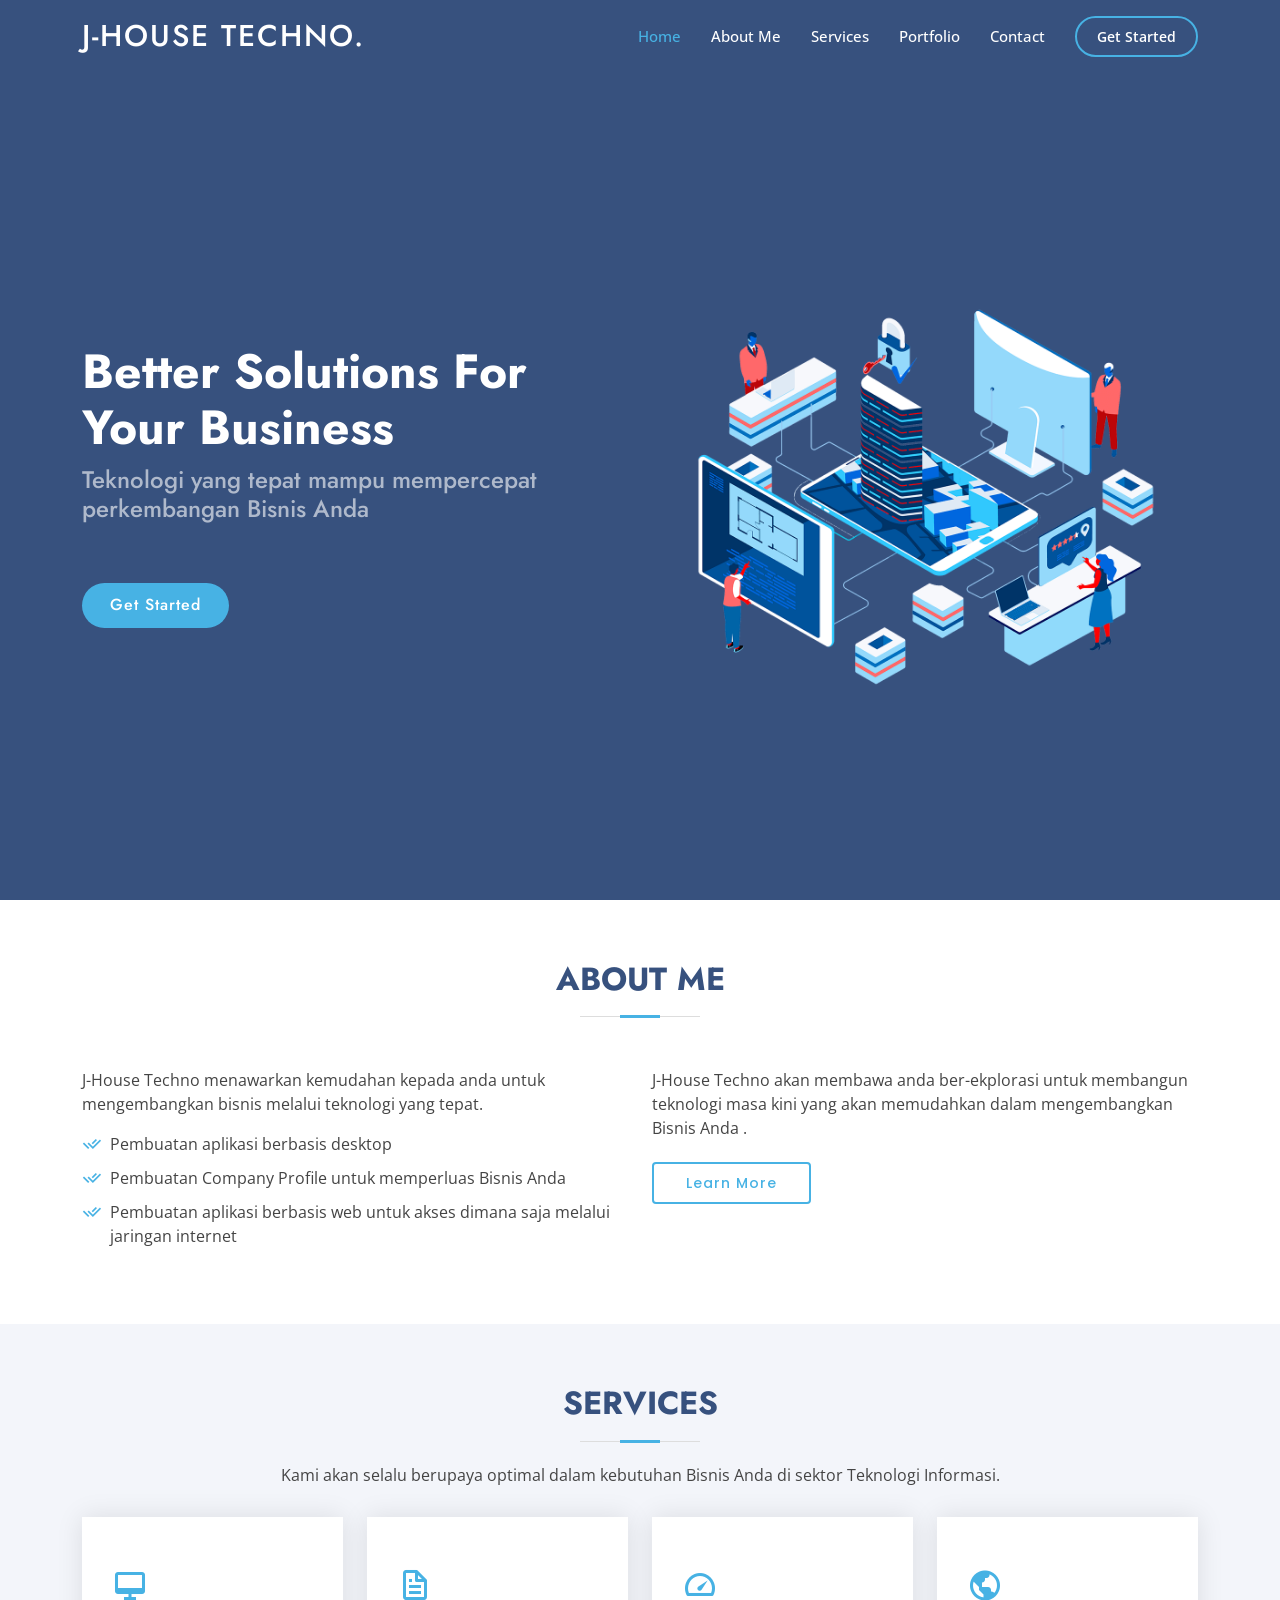
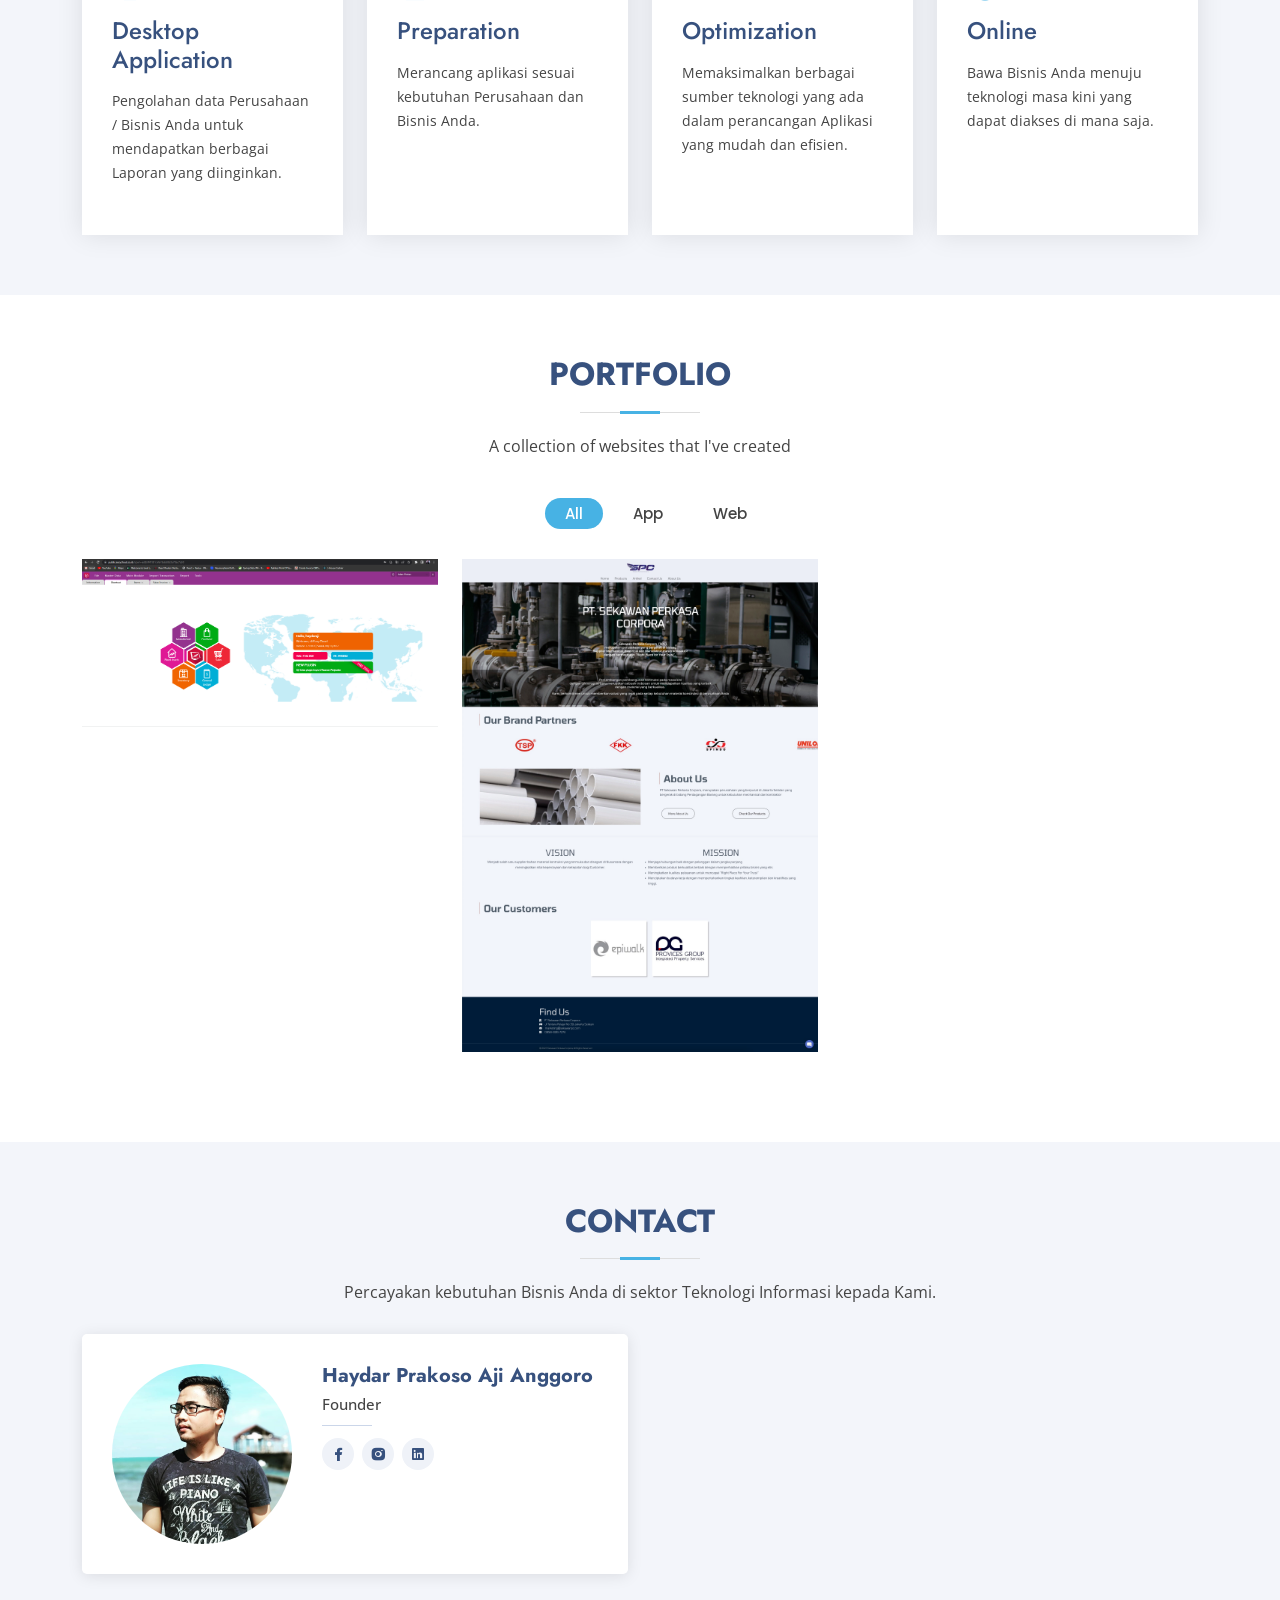
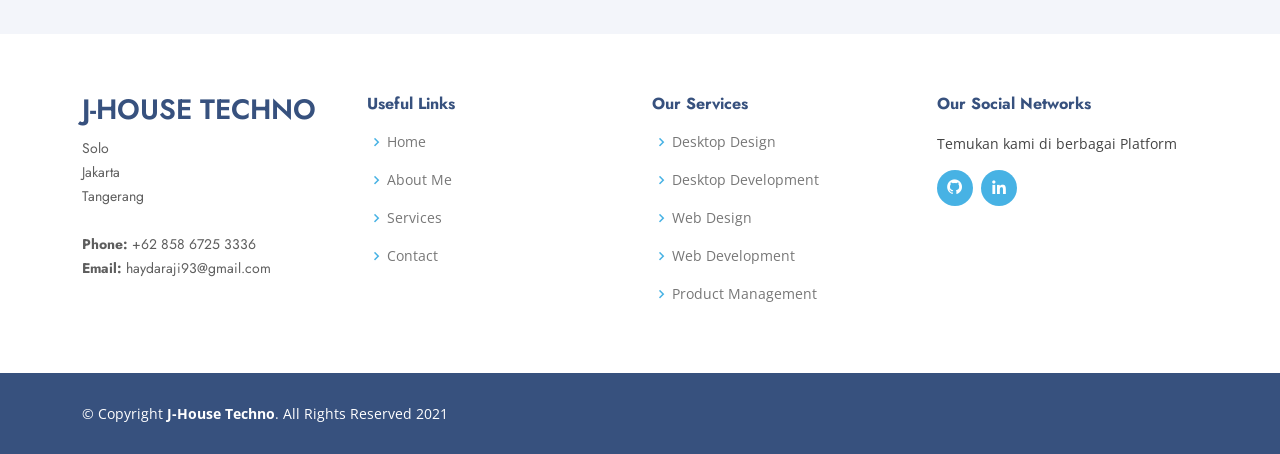
<file: index.html>
<!DOCTYPE html>
<html lang="en">

<head>
  <meta charset="utf-8">
  <meta content="width=device-width, initial-scale=1.0" name="viewport">

  <title>J-House Inc.</title>
  <meta content="" name="description">
  <meta content="" name="keywords">

  <!-- Favicons -->
  <link href="assets/img/favicon.png" rel="icon">
  <link href="assets/img/apple-touch-icon.png" rel="apple-touch-icon">

  <!-- Google Fonts -->
  <link href="https://fonts.googleapis.com/css?family=Open+Sans:300,300i,400,400i,600,600i,700,700i|Jost:300,300i,400,400i,500,500i,600,600i,700,700i|Poppins:300,300i,400,400i,500,500i,600,600i,700,700i" rel="stylesheet">

  <!-- Vendor CSS Files -->
  <link href="assets/vendor/aos/aos.css" rel="stylesheet">
  <link href="assets/vendor/bootstrap/css/bootstrap.min.css" rel="stylesheet">
  <link href="assets/vendor/bootstrap-icons/bootstrap-icons.css" rel="stylesheet">
  <link href="assets/vendor/boxicons/css/boxicons.min.css" rel="stylesheet">
  <!-- <link href="assets/vendor/glightbox/css/glightbox.min.css" rel="stylesheet"> -->
  <link href="assets/vendor/remixicon/remixicon.css" rel="stylesheet">
  <!-- <link href="assets/vendor/swiper/swiper-bundle.min.css" rel="stylesheet"> -->

  <!-- Template Main CSS File -->
  <link href="assets/css/style.css" rel="stylesheet">

  <!-- =======================================================
  * Template Name: Arsha - v4.3.0
  * Template URL: https://bootstrapmade.com/arsha-free-bootstrap-html-template-corporate/
  * Author: BootstrapMade.com
  * License: https://bootstrapmade.com/license/
  ======================================================== -->
</head>

<body>

  <!-- ======= Header ======= -->
  <header id="header" class="fixed-top ">
    <div class="container d-flex align-items-center">

      <h1 class="logo me-auto"><a href="index.html">J-House Techno.</a></h1>
      <!-- Uncomment below if you prefer to use an image logo -->
      <!-- <a href="index.html" class="logo me-auto"><img src="assets/img/logo.png" alt="" class="img-fluid"></a>-->

      <nav id="navbar" class="navbar">
        <ul>
          <li><a class="nav-link scrollto active" href="#hero">Home</a></li>
          <li><a class="nav-link scrollto" href="#about">About Me</a></li>
          <li><a class="nav-link scrollto" href="#services">Services</a></li>
          <li><a class="nav-link scrollto" href="#portfolio">Portfolio</a></li>
          <!-- <li><a class="nav-link scrollto" href="#team">Team</a></li>
          <li class="dropdown"><a href="#"><span>Drop Down</span> <i class="bi bi-chevron-down"></i></a>
            <ul>
              <li><a href="#">Drop Down 1</a></li>
              <li class="dropdown"><a href="#"><span>Deep Drop Down</span> <i class="bi bi-chevron-right"></i></a>
                <ul>
                  <li><a href="#">Deep Drop Down 1</a></li>
                  <li><a href="#">Deep Drop Down 2</a></li>
                  <li><a href="#">Deep Drop Down 3</a></li>
                  <li><a href="#">Deep Drop Down 4</a></li>
                  <li><a href="#">Deep Drop Down 5</a></li>
                </ul>
              </li>
              <li><a href="#">Drop Down 2</a></li>
              <li><a href="#">Drop Down 3</a></li>
              <li><a href="#">Drop Down 4</a></li>
            </ul>
          </li> -->
          <li><a class="nav-link scrollto" href="#team">Contact</a></li>
          <li><a class="getstarted scrollto" href="#about">Get Started</a></li>
        </ul>
        <i class="bi bi-list mobile-nav-toggle"></i>
      </nav><!-- .navbar -->

    </div>
  </header><!-- End Header -->

  <!-- ======= Hero Section ======= -->
  <section id="hero" class="d-flex align-items-center">

    <div class="container">
      <div class="row">
        <div class="col-lg-6 d-flex flex-column justify-content-center pt-4 pt-lg-0 order-2 order-lg-1">
        <!-- <div class="col-lg-6 d-flex flex-column justify-content-center pt-4 pt-lg-0 order-2 order-lg-1" data-aos="fade-up" data-aos-delay="200"> -->
          <h1>Better Solutions For Your Business</h1>
          <h2>Teknologi yang tepat mampu mempercepat perkembangan Bisnis Anda</h2>
          <div class="d-flex justify-content-center justify-content-lg-start">
            <a href="#about" class="btn-get-started scrollto">Get Started</a>
            <!-- <a href="https://www.youtube.com/watch?v=jDDaplaOz7Q" class="glightbox btn-watch-video"><i class="bi bi-play-circle"></i><span>Watch Video</span></a> -->
          </div>
        </div>
        <div class="col-lg-6 order-1 order-lg-2 hero-img">
        <!-- <div class="col-lg-6 order-1 order-lg-2 hero-img" data-aos="zoom-in" data-aos-delay="200"> -->
          <img src="assets/img/hero-img.png" class="img-fluid animated" alt="">
        </div>
      </div>
    </div>

  </section><!-- End Hero -->

  <main id="main">

    <!-- ======= About Us Section ======= -->
    <section id="about" class="about">
      <div class="container" data-aos="fade-up">

        <div class="section-title">
          <h2>About Me</h2>
        </div>

        <div class="row content">
          <div class="col-lg-6">
            <p>
              J-House Techno menawarkan kemudahan kepada anda untuk mengembangkan bisnis melalui teknologi yang tepat.
            </p>
            <ul>
              <li><i class="ri-check-double-line"></i> Pembuatan aplikasi berbasis desktop</li>
              <li><i class="ri-check-double-line"></i> Pembuatan Company Profile untuk memperluas Bisnis Anda</li>
              <li><i class="ri-check-double-line"></i> Pembuatan aplikasi berbasis web untuk akses dimana saja melalui jaringan internet</li>
            </ul>
          </div>
          <div class="col-lg-6 pt-4 pt-lg-0">
            <p>
              J-House Techno akan membawa anda ber-ekplorasi untuk membangun teknologi masa kini yang akan memudahkan dalam mengembangkan Bisnis Anda .
            </p>
            <a href="#" class="btn-learn-more">Learn More</a>
          </div>
        </div>

      </div>
    </section><!-- End About Us Section -->

    <!-- ======= Services Section ======= -->
    <section id="services" class="services section-bg">
      <div class="container" data-aos="fade-up">

        <div class="section-title">
          <h2>Services</h2>
          <p>Kami akan selalu berupaya optimal dalam kebutuhan Bisnis Anda di sektor Teknologi Informasi.</p>
        </div>

        <div class="row">
          <div class="col-xl-3 col-md-6 d-flex align-items-stretch" data-aos="zoom-in" data-aos-delay="100">
            <div class="icon-box">
              <div class="icon"><i class="bx bx-desktop"></i></div>
              <h4><a href="">Desktop Application</a></h4>
              <p>Pengolahan data Perusahaan / Bisnis Anda untuk mendapatkan berbagai Laporan yang diinginkan.</p>
            </div>
          </div>

          <div class="col-xl-3 col-md-6 d-flex align-items-stretch mt-4 mt-md-0" data-aos="zoom-in" data-aos-delay="200">
            <div class="icon-box">
              <div class="icon"><i class="bx bx-file"></i></div>
              <h4><a href="">Preparation</a></h4>
              <p>Merancang aplikasi sesuai kebutuhan Perusahaan dan Bisnis Anda.</p>
            </div>
          </div>

          <div class="col-xl-3 col-md-6 d-flex align-items-stretch mt-4 mt-xl-0" data-aos="zoom-in" data-aos-delay="300">
            <div class="icon-box">
              <div class="icon"><i class="bx bx-tachometer"></i></div>
              <h4><a href="">Optimization</a></h4>
              <p>Memaksimalkan berbagai sumber teknologi yang ada dalam perancangan Aplikasi yang mudah dan efisien.</p>
            </div>
          </div>

          <div class="col-xl-3 col-md-6 d-flex align-items-stretch mt-4 mt-xl-0" data-aos="zoom-in" data-aos-delay="400">
            <div class="icon-box">
              <div class="icon"><i class="bx bx-world"></i></div>
              <h4><a href="">Online</a></h4>
              <p>Bawa Bisnis Anda menuju teknologi masa kini yang dapat diakses di mana saja.</p>
            </div>
          </div>

        </div>

      </div>
    </section><!-- End Services Section -->

    <!-- ======= Cta Section ======= -->
    <!-- <section id="cta" class="cta">
      <div class="container" data-aos="zoom-in">
        <div class="section-title-white">
          <h2>Hobbies</h2>
        </div>
        <div style="height: 800px;"> -->
          <!-- <spline-viewer url="https://prod.spline.design/YHokmunrUfhy6vy7/scene.splinecode"></spline-viewer> -->
          <!-- <iframe title="Hobbies" src='https://my.spline.design/componentkeyboardcopy-a4aafb90abbae23fd0ebb0e7d3084425/' frameborder='0' width='100%' height='100%'></iframe> -->
            <!-- <iframe title="Hobbies" src='https://my.spline.design/componentkeyboardcopy-a4aafb90abbae23fd0ebb0e7d3084425/'  -->
            <!-- frameborder='100px' width='100%' height='100%'></iframe></canvas> -->
        <!-- </div>

      </div> -->
    <!-- </section> -->
    <!-- End Cta Section -->

    <!-- ======= Portfolio Section ======= -->
    <section id="portfolio" class="portfolio">
      <div class="container" data-aos="fade-up">

        <div class="section-title">
          <h2>Portfolio</h2>
          <p>A collection of websites that I've created</p>
        </div>

        <ul id="portfolio-flters" class="d-flex justify-content-center" data-aos="fade-up" data-aos-delay="100">
          <li data-filter="*" class="filter-active">All</li>
          <li data-filter=".filter-app">App</li>
          <!-- <li data-filter=".filter-card">Card</li> -->
          <li data-filter=".filter-web">Web</li>
        </ul>

        <div class="row portfolio-container" data-aos="fade-up" data-aos-delay="200">

          <!-- <div class="col-lg-4 col-md-6 portfolio-item filter-app">
            <div class="portfolio-img"><img src="assets/img/portfolio/portfolio-1.jpg" class="img-fluid" alt=""></div>
            <div class="portfolio-info">
              <h4>App 1</h4>
              <p>App</p>
              <a href="assets/img/portfolio/portfolio-1.jpg" data-gallery="portfolioGallery" class="portfolio-lightbox preview-link" title="App 1"><i class="bx bx-plus"></i></a>
              <a href="portfolio-details.html" class="details-link" title="More Details"><i class="bx bx-link"></i></a>
            </div>
          </div>

          <div class="col-lg-4 col-md-6 portfolio-item filter-web">
            <div class="portfolio-img"><img src="assets/img/portfolio/portfolio-2.jpg" class="img-fluid" alt=""></div>
            <div class="portfolio-info">
              <h4>Web 3</h4>
              <p>Web</p>
              <a href="assets/img/portfolio/portfolio-2.jpg" data-gallery="portfolioGallery" class="portfolio-lightbox preview-link" title="Web 3"><i class="bx bx-plus"></i></a>
              <a href="portfolio-details.html" class="details-link" title="More Details"><i class="bx bx-link"></i></a>
            </div>
          </div>

          <div class="col-lg-4 col-md-6 portfolio-item filter-app">
            <div class="portfolio-img"><img src="assets/img/portfolio/portfolio-3.jpg" class="img-fluid" alt=""></div>
            <div class="portfolio-info">
              <h4>App 2</h4>
              <p>App</p>
              <a href="assets/img/portfolio/portfolio-3.jpg" data-gallery="portfolioGallery" class="portfolio-lightbox preview-link" title="App 2"><i class="bx bx-plus"></i></a>
              <a href="portfolio-details.html" class="details-link" title="More Details"><i class="bx bx-link"></i></a>
            </div>
          </div>

          <div class="col-lg-4 col-md-6 portfolio-item filter-card">
            <div class="portfolio-img"><img src="assets/img/portfolio/portfolio-4.jpg" class="img-fluid" alt=""></div>
            <div class="portfolio-info">
              <h4>Card 2</h4>
              <p>Card</p>
              <a href="assets/img/portfolio/portfolio-4.jpg" data-gallery="portfolioGallery" class="portfolio-lightbox preview-link" title="Card 2"><i class="bx bx-plus"></i></a>
              <a href="portfolio-details.html" class="details-link" title="More Details"><i class="bx bx-link"></i></a>
            </div>
          </div> -->

          <div class="col-lg-4 col-md-6 portfolio-item filter-app">
            <div class="portfolio-img"><img src="assets/img/portfolio/portfolio-easycloud.png" class="img-fluid" alt=""></div>
            <div class="portfolio-info">
              <h4>Easy Cloud Accounting Apps</h4>
              <p>Easy Cloud</p>
              <a href="assets/img/portfolio/portfolio-easycloud.png" data-gallery="portfolioGallery" class="portfolio-lightbox preview-link" title="Easy Cloud"><i class="bx bx-plus"></i></a>
              <a target="_blank" and rel="noopener noreferrer" href="https://public.easycloud.co.id/" class="details-link" title="More Details"><i class="bx bx-link"></i></a>
            </div>
          </div>

          <div class="col-lg-4 col-md-6 portfolio-item filter-web">
            <div class="portfolio-img"><img src="assets/img/portfolio/portfolio-spc.jpg" class="img-fluid" alt=""></div>
            <div class="portfolio-info">
              <h4>Sekawan Perkasa Corpora</h4>
              <p>sekawanpc.com</p>
              <a href="assets/img/portfolio/portfolio-spc.jpg" data-gallery="portfolioGallery" class="portfolio-lightbox preview-link" title="Sekawan Perkasa Corpora"><i class="bx bx-plus"></i></a>
              <a target="_blank" and rel="noopener noreferrer" href="https://sekawanpc.com/" class="details-link" title="More Details"><i class="bx bx-link"></i></a>
            </div>
          </div>

          <!-- <div class="col-lg-4 col-md-6 portfolio-item filter-card">
            <div class="portfolio-img"><img src="assets/img/portfolio/portfolio-7.jpg" class="img-fluid" alt=""></div>
            <div class="portfolio-info">
              <h4>Card 1</h4>
              <p>Card</p>
              <a href="assets/img/portfolio/portfolio-7.jpg" data-gallery="portfolioGallery" class="portfolio-lightbox preview-link" title="Card 1"><i class="bx bx-plus"></i></a>
              <a href="portfolio-details.html" class="details-link" title="More Details"><i class="bx bx-link"></i></a>
            </div>
          </div>

          <div class="col-lg-4 col-md-6 portfolio-item filter-card">
            <div class="portfolio-img"><img src="assets/img/portfolio/portfolio-8.jpg" class="img-fluid" alt=""></div>
            <div class="portfolio-info">
              <h4>Card 3</h4>
              <p>Card</p>
              <a href="assets/img/portfolio/portfolio-8.jpg" data-gallery="portfolioGallery" class="portfolio-lightbox preview-link" title="Card 3"><i class="bx bx-plus"></i></a>
              <a href="portfolio-details.html" class="details-link" title="More Details"><i class="bx bx-link"></i></a>
            </div>
          </div>

          <div class="col-lg-4 col-md-6 portfolio-item filter-web">
            <div class="portfolio-img"><img src="assets/img/portfolio/portfolio-9.jpg" class="img-fluid" alt=""></div>
            <div class="portfolio-info">
              <h4>Web 3</h4>
              <p>Web</p>
              <a href="assets/img/portfolio/portfolio-9.jpg" data-gallery="portfolioGallery" class="portfolio-lightbox preview-link" title="Web 3"><i class="bx bx-plus"></i></a>
              <a href="portfolio-details.html" class="details-link" title="More Details"><i class="bx bx-link"></i></a>
            </div>
          </div> -->

        </div>

      </div>
    </section><!-- End Portfolio Section -->

    <!-- ======= Team Section ======= -->
    <section id="team" class="team section-bg">
      <div class="container" data-aos="fade-up">

        <div class="section-title">
          <h2>Contact</h2>
          <p>Percayakan kebutuhan Bisnis Anda di sektor Teknologi Informasi kepada Kami.</p>
        </div>

        <div class="row">

          <div class="col-lg-6">
            <div class="member d-flex align-items-start" data-aos="zoom-in" data-aos-delay="100">
              <div class="pic"><img src="assets/img/team/team-1.jpg" class="img-fluid" alt=""></div>
              <div class="member-info">
                <h4>Haydar Prakoso Aji Anggoro</h4>
                <span>Founder</span>
                <!-- <p>Programmer</p> -->
                <div class="social">
                  <!-- <a href="https://twitter.com/haydaraji"><i class="ri-twitter-fill"></i></a> -->
                  <a href="https://facebook.com/haydaraji"><i class="ri-facebook-fill"></i></a>
                  <a href="https://www.instagram.com/haydaraji"><i class="ri-instagram-fill"></i></a>
                  <a href="https://www.linkedin.com/in/haydar-aji-616752192/"> <i class="ri-linkedin-box-fill"></i> </a>
                </div>
              </div>
            </div>
          </div>

        </div>

      </div>
    </section><!-- End Team Section -->

    <!-- ======= Pricing Section ======= -->
    

  </main><!-- End #main -->

  <!-- ======= Footer ======= -->
  <footer id="footer">

    <div class="footer-top">
      <div class="container">
        <div class="row">

          <div class="col-lg-3 col-md-6 footer-contact">
            <h3>J-House Techno</h3>
            <p>
              Solo <br>
              Jakarta<br>
              Tangerang <br><br>
              <strong>Phone:</strong> +62 858 6725 3336<br>
              <strong>Email:</strong> haydaraji93@gmail.com<br>
            </p>
          </div>

          <div class="col-lg-3 col-md-6 footer-links">
            <h4>Useful Links</h4>
            <ul>
              <li><i class="bx bx-chevron-right"></i> <a href="#hero">Home</a></li>
              <li><i class="bx bx-chevron-right"></i> <a href="#about">About Me</a></li>
              <li><i class="bx bx-chevron-right"></i> <a href="#services">Services</a></li>
              <li><i class="bx bx-chevron-right"></i> <a href="#team">Contact</a></li>
            </ul>
          </div>

          <div class="col-lg-3 col-md-6 footer-links">
            <h4>Our Services</h4>
            <ul>
              <li><i class="bx bx-chevron-right"></i> <a href="#">Desktop Design</a></li>
              <li><i class="bx bx-chevron-right"></i> <a href="#">Desktop Development</a></li>
              <li><i class="bx bx-chevron-right"></i> <a href="#">Web Design</a></li>
              <li><i class="bx bx-chevron-right"></i> <a href="#">Web Development</a></li>
              <li><i class="bx bx-chevron-right"></i> <a href="#">Product Management</a></li>
            </ul>
          </div>

          <div class="col-lg-3 col-md-6 footer-links">
            <h4>Our Social Networks</h4>
            <p>Temukan kami di berbagai Platform</p>
            <div class="social-links mt-3">
              <!-- <a href="#" class="twitter"><i class="bx bxl-twitter"></i></a> -->
              <!-- <a href="#" class="facebook"><i class="bx bxl-facebook"></i></a> -->
              <!-- <a href="#" class="instagram"><i class="bx bxl-instagram"></i></a> -->
              <a href="https://github.com/JHouseTechno" class="github"><i class="bx bxl-github"></i></a>
              <a href="https://www.linkedin.com/in/haydar-aji-616752192/" class="linkedin"><i class="bx bxl-linkedin"></i></a>
            </div>
          </div>

        </div>
      </div>
    </div>

    <div class="container footer-bottom clearfix">
      <div class="copyright">
        &copy; Copyright <strong><span>J-House Techno</span></strong>. All Rights Reserved 2021
      </div>
      <div class="credits">
        <!-- All the links in the footer should remain intact. -->
        <!-- You can delete the links only if you purchased the pro version. -->
        <!-- Licensing information: https://bootstrapmade.com/license/ -->
        <!-- Purchase the pro version with working PHP/AJAX contact form: https://bootstrapmade.com/arsha-free-bootstrap-html-template-corporate/ -->
        <!-- Designed by <a href="https://bootstrapmade.com/">BootstrapMade</a> -->
      </div>
    </div>
  </footer><!-- End Footer -->

  <div id="preloader"></div>
  <a href="#" class="back-to-top d-flex align-items-center justify-content-center"><i class="bi bi-arrow-up-short"></i></a>

  <!-- Vendor JS Files -->
  <script src="assets/vendor/aos/aos.js"></script>
  <script src="assets/vendor/bootstrap/js/bootstrap.bundle.min.js"></script>
  <script src="assets/vendor/glightbox/js/glightbox.min.js"></script>
  <script src="assets/vendor/isotope-layout/isotope.pkgd.min.js"></script>
  <script src="assets/vendor/php-email-form/validate.js"></script>
  <script src="assets/vendor/swiper/swiper-bundle.min.js"></script>
  <script src="assets/vendor/waypoints/noframework.waypoints.js"></script>
  <!-- <script type="module" src="https://unpkg.com/@splinetool/viewer@0.9.284/build/spline-viewer.js"></script> -->

  <!-- Template Main JS File -->
  <script src="assets/js/main.js"></script>

</body>

</html>
</file>
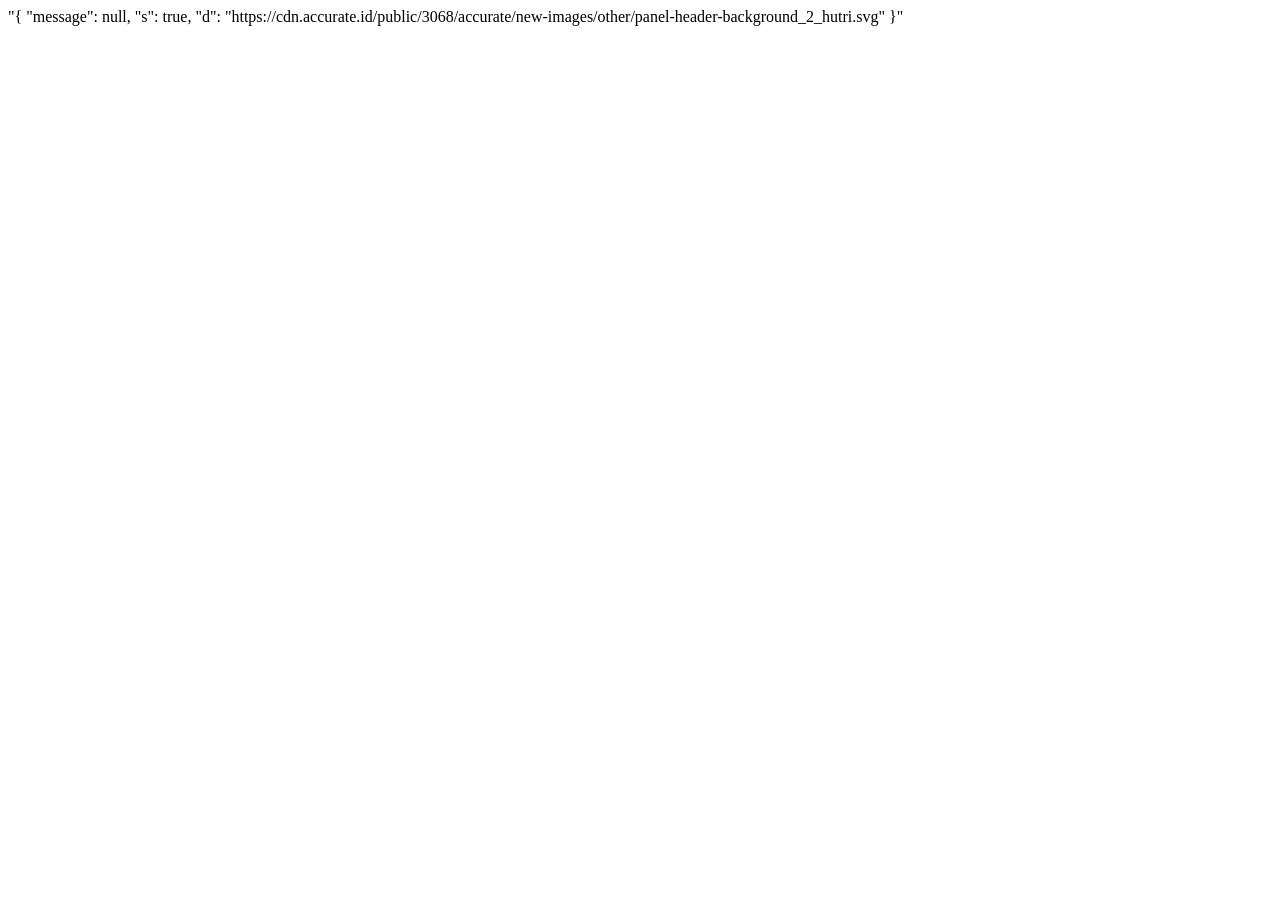
<file: header-image.html>
<!DOCTYPE html>
<html>
    <head></head>
<body>
    "{
    "message": null,
    "s": true,
    "d": "https://cdn.accurate.id/public/3068/accurate/new-images/other/panel-header-background_2_hutri.svg"
}"

</body>
</html>
</file>
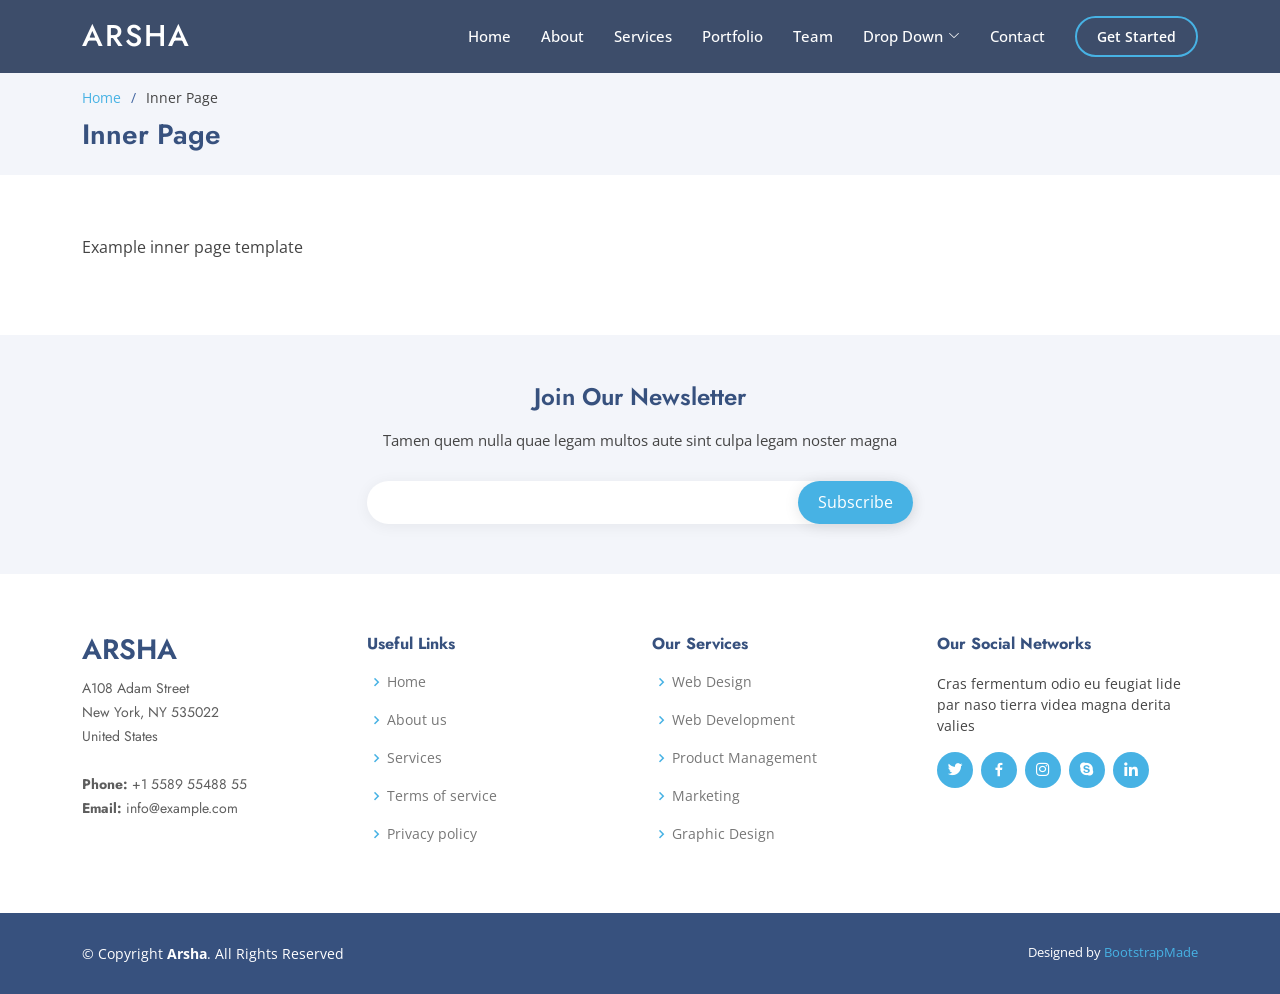
<file: inner-page.html>
<!DOCTYPE html>
<html lang="en">

<head>
  <meta charset="utf-8">
  <meta content="width=device-width, initial-scale=1.0" name="viewport">

  <title>Inner Page - Arsha Bootstrap Template</title>
  <meta content="" name="description">
  <meta content="" name="keywords">

  <!-- Favicons -->
  <link href="assets/img/favicon.png" rel="icon">
  <link href="assets/img/apple-touch-icon.png" rel="apple-touch-icon">

  <!-- Google Fonts -->
  <link href="https://fonts.googleapis.com/css?family=Open+Sans:300,300i,400,400i,600,600i,700,700i|Jost:300,300i,400,400i,500,500i,600,600i,700,700i|Poppins:300,300i,400,400i,500,500i,600,600i,700,700i" rel="stylesheet">

  <!-- Vendor CSS Files -->
  <link href="assets/vendor/aos/aos.css" rel="stylesheet">
  <link href="assets/vendor/bootstrap/css/bootstrap.min.css" rel="stylesheet">
  <link href="assets/vendor/bootstrap-icons/bootstrap-icons.css" rel="stylesheet">
  <link href="assets/vendor/boxicons/css/boxicons.min.css" rel="stylesheet">
  <link href="assets/vendor/glightbox/css/glightbox.min.css" rel="stylesheet">
  <link href="assets/vendor/remixicon/remixicon.css" rel="stylesheet">
  <link href="assets/vendor/swiper/swiper-bundle.min.css" rel="stylesheet">

  <!-- Template Main CSS File -->
  <link href="assets/css/style.css" rel="stylesheet">

  <!-- =======================================================
  * Template Name: Arsha - v4.3.0
  * Template URL: https://bootstrapmade.com/arsha-free-bootstrap-html-template-corporate/
  * Author: BootstrapMade.com
  * License: https://bootstrapmade.com/license/
  ======================================================== -->
</head>

<body>

  <!-- ======= Header ======= -->
  <header id="header" class="fixed-top header-inner-pages">
    <div class="container d-flex align-items-center">

      <h1 class="logo me-auto"><a href="index.html">Arsha</a></h1>
      <!-- Uncomment below if you prefer to use an image logo -->
      <!-- <a href="index.html" class="logo me-auto"><img src="assets/img/logo.png" alt="" class="img-fluid"></a>-->

      <nav id="navbar" class="navbar">
        <ul>
          <li><a class="nav-link scrollto " href="#hero">Home</a></li>
          <li><a class="nav-link scrollto" href="#about">About</a></li>
          <li><a class="nav-link scrollto" href="#services">Services</a></li>
          <li><a class="nav-link   scrollto" href="#portfolio">Portfolio</a></li>
          <li><a class="nav-link scrollto" href="#team">Team</a></li>
          <li class="dropdown"><a href="#"><span>Drop Down</span> <i class="bi bi-chevron-down"></i></a>
            <ul>
              <li><a href="#">Drop Down 1</a></li>
              <li class="dropdown"><a href="#"><span>Deep Drop Down</span> <i class="bi bi-chevron-right"></i></a>
                <ul>
                  <li><a href="#">Deep Drop Down 1</a></li>
                  <li><a href="#">Deep Drop Down 2</a></li>
                  <li><a href="#">Deep Drop Down 3</a></li>
                  <li><a href="#">Deep Drop Down 4</a></li>
                  <li><a href="#">Deep Drop Down 5</a></li>
                </ul>
              </li>
              <li><a href="#">Drop Down 2</a></li>
              <li><a href="#">Drop Down 3</a></li>
              <li><a href="#">Drop Down 4</a></li>
            </ul>
          </li>
          <li><a class="nav-link scrollto" href="#contact">Contact</a></li>
          <li><a class="getstarted scrollto" href="#about">Get Started</a></li>
        </ul>
        <i class="bi bi-list mobile-nav-toggle"></i>
      </nav><!-- .navbar -->

    </div>
  </header><!-- End Header -->

  <main id="main">

    <!-- ======= Breadcrumbs ======= -->
    <section id="breadcrumbs" class="breadcrumbs">
      <div class="container">

        <ol>
          <li><a href="index.html">Home</a></li>
          <li>Inner Page</li>
        </ol>
        <h2>Inner Page</h2>

      </div>
    </section><!-- End Breadcrumbs -->

    <section class="inner-page">
      <div class="container">
        <p>
          Example inner page template
        </p>
      </div>
    </section>

  </main><!-- End #main -->

  <!-- ======= Footer ======= -->
  <footer id="footer">

    <div class="footer-newsletter">
      <div class="container">
        <div class="row justify-content-center">
          <div class="col-lg-6">
            <h4>Join Our Newsletter</h4>
            <p>Tamen quem nulla quae legam multos aute sint culpa legam noster magna</p>
            <form action="" method="post">
              <input type="email" name="email"><input type="submit" value="Subscribe">
            </form>
          </div>
        </div>
      </div>
    </div>

    <div class="footer-top">
      <div class="container">
        <div class="row">

          <div class="col-lg-3 col-md-6 footer-contact">
            <h3>Arsha</h3>
            <p>
              A108 Adam Street <br>
              New York, NY 535022<br>
              United States <br><br>
              <strong>Phone:</strong> +1 5589 55488 55<br>
              <strong>Email:</strong> info@example.com<br>
            </p>
          </div>

          <div class="col-lg-3 col-md-6 footer-links">
            <h4>Useful Links</h4>
            <ul>
              <li><i class="bx bx-chevron-right"></i> <a href="#">Home</a></li>
              <li><i class="bx bx-chevron-right"></i> <a href="#">About us</a></li>
              <li><i class="bx bx-chevron-right"></i> <a href="#">Services</a></li>
              <li><i class="bx bx-chevron-right"></i> <a href="#">Terms of service</a></li>
              <li><i class="bx bx-chevron-right"></i> <a href="#">Privacy policy</a></li>
            </ul>
          </div>

          <div class="col-lg-3 col-md-6 footer-links">
            <h4>Our Services</h4>
            <ul>
              <li><i class="bx bx-chevron-right"></i> <a href="#">Web Design</a></li>
              <li><i class="bx bx-chevron-right"></i> <a href="#">Web Development</a></li>
              <li><i class="bx bx-chevron-right"></i> <a href="#">Product Management</a></li>
              <li><i class="bx bx-chevron-right"></i> <a href="#">Marketing</a></li>
              <li><i class="bx bx-chevron-right"></i> <a href="#">Graphic Design</a></li>
            </ul>
          </div>

          <div class="col-lg-3 col-md-6 footer-links">
            <h4>Our Social Networks</h4>
            <p>Cras fermentum odio eu feugiat lide par naso tierra videa magna derita valies</p>
            <div class="social-links mt-3">
              <a href="#" class="twitter"><i class="bx bxl-twitter"></i></a>
              <a href="#" class="facebook"><i class="bx bxl-facebook"></i></a>
              <a href="#" class="instagram"><i class="bx bxl-instagram"></i></a>
              <a href="#" class="google-plus"><i class="bx bxl-skype"></i></a>
              <a href="#" class="linkedin"><i class="bx bxl-linkedin"></i></a>
            </div>
          </div>

        </div>
      </div>
    </div>

    <div class="container footer-bottom clearfix">
      <div class="copyright">
        &copy; Copyright <strong><span>Arsha</span></strong>. All Rights Reserved
      </div>
      <div class="credits">
        <!-- All the links in the footer should remain intact. -->
        <!-- You can delete the links only if you purchased the pro version. -->
        <!-- Licensing information: https://bootstrapmade.com/license/ -->
        <!-- Purchase the pro version with working PHP/AJAX contact form: https://bootstrapmade.com/arsha-free-bootstrap-html-template-corporate/ -->
        Designed by <a href="https://bootstrapmade.com/">BootstrapMade</a>
      </div>
    </div>
  </footer><!-- End Footer -->

  <div id="preloader"></div>
  <a href="#" class="back-to-top d-flex align-items-center justify-content-center"><i class="bi bi-arrow-up-short"></i></a>

  <!-- Vendor JS Files -->
  <script src="assets/vendor/aos/aos.js"></script>
  <script src="assets/vendor/bootstrap/js/bootstrap.bundle.min.js"></script>
  <script src="assets/vendor/glightbox/js/glightbox.min.js"></script>
  <script src="assets/vendor/isotope-layout/isotope.pkgd.min.js"></script>
  <script src="assets/vendor/php-email-form/validate.js"></script>
  <script src="assets/vendor/swiper/swiper-bundle.min.js"></script>
  <script src="assets/vendor/waypoints/noframework.waypoints.js"></script>

  <!-- Template Main JS File -->
  <script src="assets/js/main.js"></script>

</body>

</html>
</file>
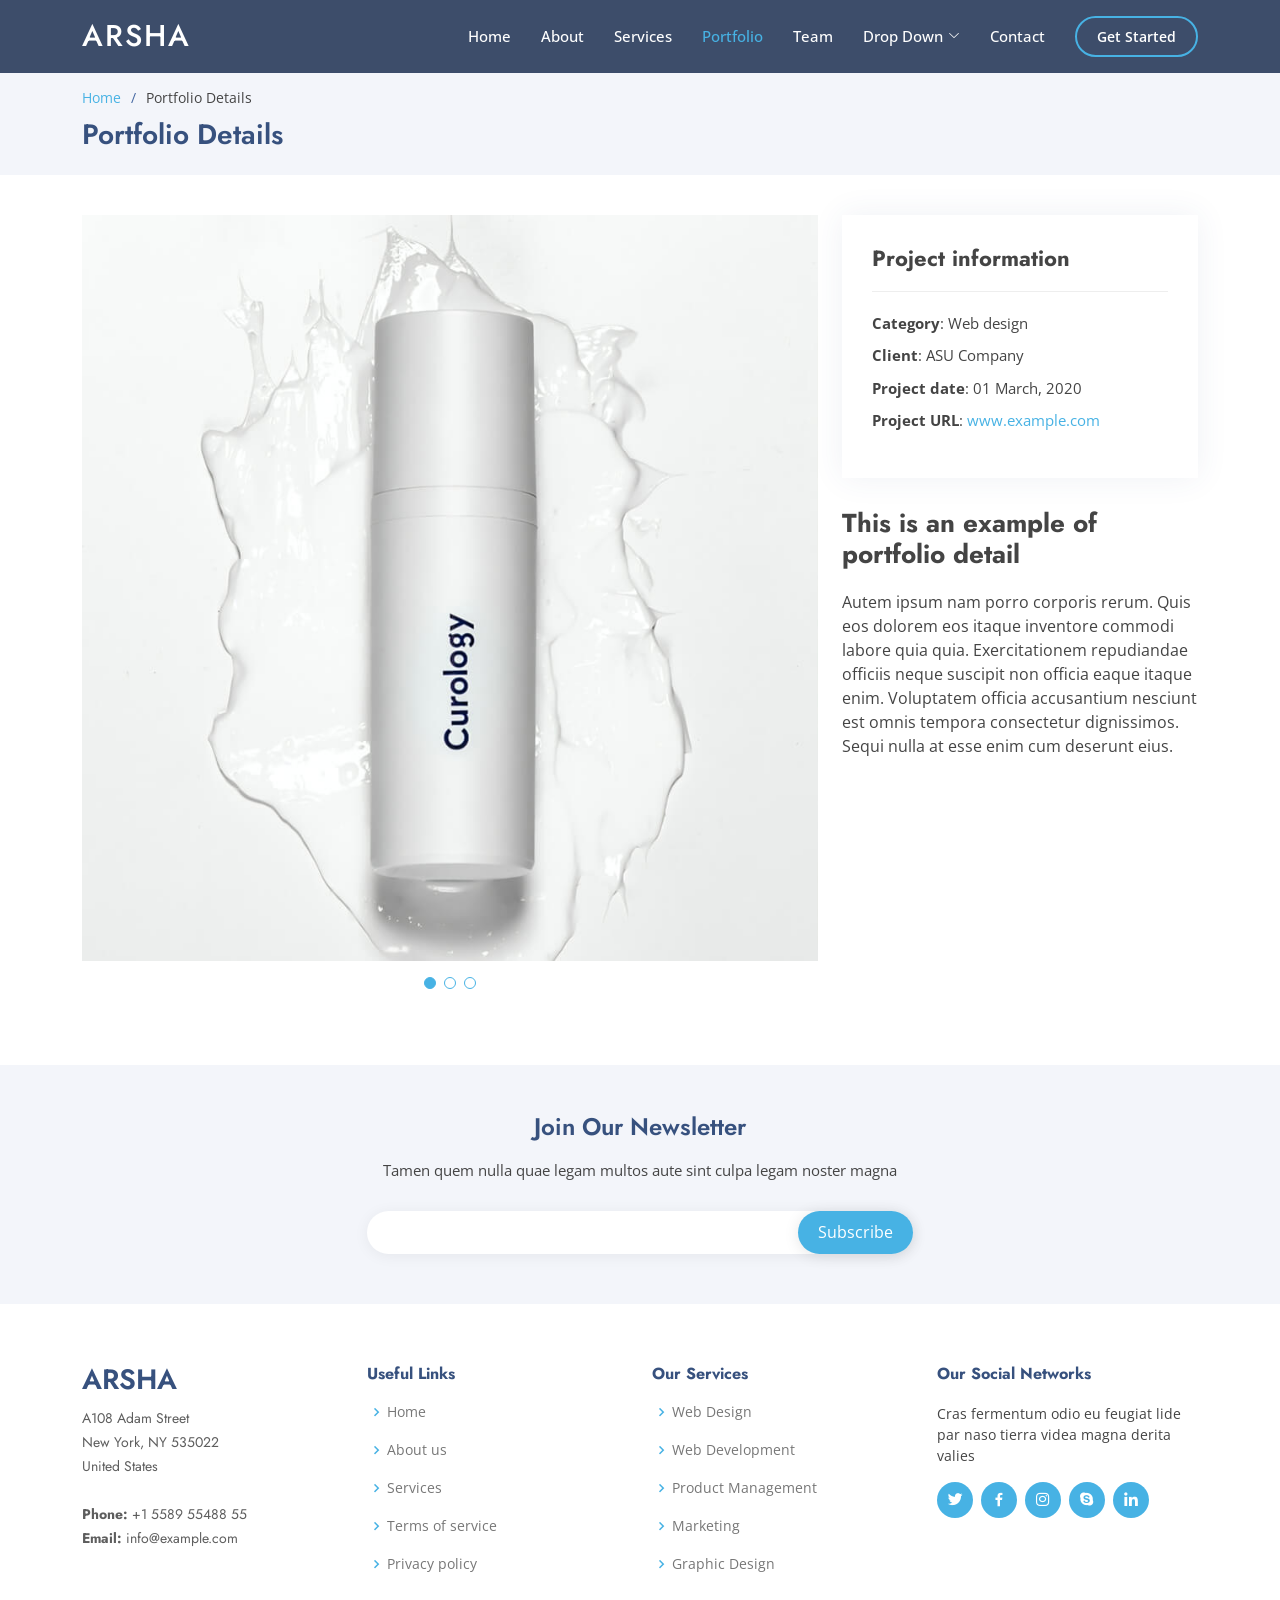
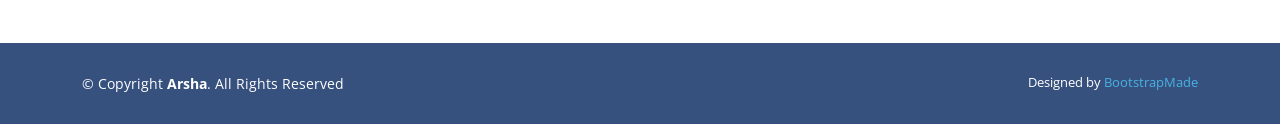
<file: portfolio-details.html>
<!DOCTYPE html>
<html lang="en">

<head>
  <meta charset="utf-8">
  <meta content="width=device-width, initial-scale=1.0" name="viewport">

  <title>Portfolio Details - Arsha Bootstrap Template</title>
  <meta content="" name="description">
  <meta content="" name="keywords">

  <!-- Favicons -->
  <link href="assets/img/favicon.png" rel="icon">
  <link href="assets/img/apple-touch-icon.png" rel="apple-touch-icon">

  <!-- Google Fonts -->
  <link href="https://fonts.googleapis.com/css?family=Open+Sans:300,300i,400,400i,600,600i,700,700i|Jost:300,300i,400,400i,500,500i,600,600i,700,700i|Poppins:300,300i,400,400i,500,500i,600,600i,700,700i" rel="stylesheet">

  <!-- Vendor CSS Files -->
  <link href="assets/vendor/aos/aos.css" rel="stylesheet">
  <link href="assets/vendor/bootstrap/css/bootstrap.min.css" rel="stylesheet">
  <link href="assets/vendor/bootstrap-icons/bootstrap-icons.css" rel="stylesheet">
  <link href="assets/vendor/boxicons/css/boxicons.min.css" rel="stylesheet">
  <link href="assets/vendor/glightbox/css/glightbox.min.css" rel="stylesheet">
  <link href="assets/vendor/remixicon/remixicon.css" rel="stylesheet">
  <link href="assets/vendor/swiper/swiper-bundle.min.css" rel="stylesheet">

  <!-- Template Main CSS File -->
  <link href="assets/css/style.css" rel="stylesheet">

  <!-- =======================================================
  * Template Name: Arsha - v4.3.0
  * Template URL: https://bootstrapmade.com/arsha-free-bootstrap-html-template-corporate/
  * Author: BootstrapMade.com
  * License: https://bootstrapmade.com/license/
  ======================================================== -->
</head>

<body>

  <!-- ======= Header ======= -->
  <header id="header" class="fixed-top header-inner-pages">
    <div class="container d-flex align-items-center">

      <h1 class="logo me-auto"><a href="index.html">Arsha</a></h1>
      <!-- Uncomment below if you prefer to use an image logo -->
      <!-- <a href="index.html" class="logo me-auto"><img src="assets/img/logo.png" alt="" class="img-fluid"></a>-->

      <nav id="navbar" class="navbar">
        <ul>
          <li><a class="nav-link scrollto " href="#hero">Home</a></li>
          <li><a class="nav-link scrollto" href="#about">About</a></li>
          <li><a class="nav-link scrollto" href="#services">Services</a></li>
          <li><a class="nav-link  active scrollto" href="#portfolio">Portfolio</a></li>
          <li><a class="nav-link scrollto" href="#team">Team</a></li>
          <li class="dropdown"><a href="#"><span>Drop Down</span> <i class="bi bi-chevron-down"></i></a>
            <ul>
              <li><a href="#">Drop Down 1</a></li>
              <li class="dropdown"><a href="#"><span>Deep Drop Down</span> <i class="bi bi-chevron-right"></i></a>
                <ul>
                  <li><a href="#">Deep Drop Down 1</a></li>
                  <li><a href="#">Deep Drop Down 2</a></li>
                  <li><a href="#">Deep Drop Down 3</a></li>
                  <li><a href="#">Deep Drop Down 4</a></li>
                  <li><a href="#">Deep Drop Down 5</a></li>
                </ul>
              </li>
              <li><a href="#">Drop Down 2</a></li>
              <li><a href="#">Drop Down 3</a></li>
              <li><a href="#">Drop Down 4</a></li>
            </ul>
          </li>
          <li><a class="nav-link scrollto" href="#contact">Contact</a></li>
          <li><a class="getstarted scrollto" href="#about">Get Started</a></li>
        </ul>
        <i class="bi bi-list mobile-nav-toggle"></i>
      </nav><!-- .navbar -->

    </div>
  </header><!-- End Header -->

  <main id="main">

    <!-- ======= Breadcrumbs ======= -->
    <section id="breadcrumbs" class="breadcrumbs">
      <div class="container">

        <ol>
          <li><a href="index.html">Home</a></li>
          <li>Portfolio Details</li>
        </ol>
        <h2>Portfolio Details</h2>

      </div>
    </section><!-- End Breadcrumbs -->

    <!-- ======= Portfolio Details Section ======= -->
    <section id="portfolio-details" class="portfolio-details">
      <div class="container">

        <div class="row gy-4">

          <div class="col-lg-8">
            <div class="portfolio-details-slider swiper-container">
              <div class="swiper-wrapper align-items-center">

                <div class="swiper-slide">
                  <img src="assets/img/portfolio/portfolio-1.jpg" alt="">
                </div>

                <div class="swiper-slide">
                  <img src="assets/img/portfolio/portfolio-2.jpg" alt="">
                </div>

                <div class="swiper-slide">
                  <img src="assets/img/portfolio/portfolio-3.jpg" alt="">
                </div>

              </div>
              <div class="swiper-pagination"></div>
            </div>
          </div>

          <div class="col-lg-4">
            <div class="portfolio-info">
              <h3>Project information</h3>
              <ul>
                <li><strong>Category</strong>: Web design</li>
                <li><strong>Client</strong>: ASU Company</li>
                <li><strong>Project date</strong>: 01 March, 2020</li>
                <li><strong>Project URL</strong>: <a href="#">www.example.com</a></li>
              </ul>
            </div>
            <div class="portfolio-description">
              <h2>This is an example of portfolio detail</h2>
              <p>
                Autem ipsum nam porro corporis rerum. Quis eos dolorem eos itaque inventore commodi labore quia quia. Exercitationem repudiandae officiis neque suscipit non officia eaque itaque enim. Voluptatem officia accusantium nesciunt est omnis tempora consectetur dignissimos. Sequi nulla at esse enim cum deserunt eius.
              </p>
            </div>
          </div>

        </div>

      </div>
    </section><!-- End Portfolio Details Section -->

  </main><!-- End #main -->

  <!-- ======= Footer ======= -->
  <footer id="footer">

    <div class="footer-newsletter">
      <div class="container">
        <div class="row justify-content-center">
          <div class="col-lg-6">
            <h4>Join Our Newsletter</h4>
            <p>Tamen quem nulla quae legam multos aute sint culpa legam noster magna</p>
            <form action="" method="post">
              <input type="email" name="email"><input type="submit" value="Subscribe">
            </form>
          </div>
        </div>
      </div>
    </div>

    <div class="footer-top">
      <div class="container">
        <div class="row">

          <div class="col-lg-3 col-md-6 footer-contact">
            <h3>Arsha</h3>
            <p>
              A108 Adam Street <br>
              New York, NY 535022<br>
              United States <br><br>
              <strong>Phone:</strong> +1 5589 55488 55<br>
              <strong>Email:</strong> info@example.com<br>
            </p>
          </div>

          <div class="col-lg-3 col-md-6 footer-links">
            <h4>Useful Links</h4>
            <ul>
              <li><i class="bx bx-chevron-right"></i> <a href="#">Home</a></li>
              <li><i class="bx bx-chevron-right"></i> <a href="#">About us</a></li>
              <li><i class="bx bx-chevron-right"></i> <a href="#">Services</a></li>
              <li><i class="bx bx-chevron-right"></i> <a href="#">Terms of service</a></li>
              <li><i class="bx bx-chevron-right"></i> <a href="#">Privacy policy</a></li>
            </ul>
          </div>

          <div class="col-lg-3 col-md-6 footer-links">
            <h4>Our Services</h4>
            <ul>
              <li><i class="bx bx-chevron-right"></i> <a href="#">Web Design</a></li>
              <li><i class="bx bx-chevron-right"></i> <a href="#">Web Development</a></li>
              <li><i class="bx bx-chevron-right"></i> <a href="#">Product Management</a></li>
              <li><i class="bx bx-chevron-right"></i> <a href="#">Marketing</a></li>
              <li><i class="bx bx-chevron-right"></i> <a href="#">Graphic Design</a></li>
            </ul>
          </div>

          <div class="col-lg-3 col-md-6 footer-links">
            <h4>Our Social Networks</h4>
            <p>Cras fermentum odio eu feugiat lide par naso tierra videa magna derita valies</p>
            <div class="social-links mt-3">
              <a href="#" class="twitter"><i class="bx bxl-twitter"></i></a>
              <a href="#" class="facebook"><i class="bx bxl-facebook"></i></a>
              <a href="#" class="instagram"><i class="bx bxl-instagram"></i></a>
              <a href="#" class="google-plus"><i class="bx bxl-skype"></i></a>
              <a href="#" class="linkedin"><i class="bx bxl-linkedin"></i></a>
            </div>
          </div>

        </div>
      </div>
    </div>

    <div class="container footer-bottom clearfix">
      <div class="copyright">
        &copy; Copyright <strong><span>Arsha</span></strong>. All Rights Reserved
      </div>
      <div class="credits">
        <!-- All the links in the footer should remain intact. -->
        <!-- You can delete the links only if you purchased the pro version. -->
        <!-- Licensing information: https://bootstrapmade.com/license/ -->
        <!-- Purchase the pro version with working PHP/AJAX contact form: https://bootstrapmade.com/arsha-free-bootstrap-html-template-corporate/ -->
        Designed by <a href="https://bootstrapmade.com/">BootstrapMade</a>
      </div>
    </div>
  </footer><!-- End Footer -->

  <div id="preloader"></div>
  <a href="#" class="back-to-top d-flex align-items-center justify-content-center"><i class="bi bi-arrow-up-short"></i></a>

  <!-- Vendor JS Files -->
  <script src="assets/vendor/aos/aos.js"></script>
  <script src="assets/vendor/bootstrap/js/bootstrap.bundle.min.js"></script>
  <script src="assets/vendor/glightbox/js/glightbox.min.js"></script>
  <script src="assets/vendor/isotope-layout/isotope.pkgd.min.js"></script>
  <script src="assets/vendor/php-email-form/validate.js"></script>
  <script src="assets/vendor/swiper/swiper-bundle.min.js"></script>
  <script src="assets/vendor/waypoints/noframework.waypoints.js"></script>

  <!-- Template Main JS File -->
  <script src="assets/js/main.js"></script>

</body>

</html>
</file>
<file: assets/css/style.css>
/**
* Template Name: Arsha - v4.3.0
* Template URL: https://bootstrapmade.com/arsha-free-bootstrap-html-template-corporate/
* Author: BootstrapMade.com
* License: https://bootstrapmade.com/license/
*/

/*--------------------------------------------------------------
# General
--------------------------------------------------------------*/
body {
  font-family: "Open Sans", sans-serif;
  color: #444444;
}

a {
  color: #47b2e4;
  text-decoration: none;
}

a:hover {
  color: #73c5eb;
  text-decoration: none;
}

h1,
h2,
h3,
h4,
h5,
h6 {
  font-family: "Jost", sans-serif;
}

/*--------------------------------------------------------------
# Preloader
--------------------------------------------------------------*/
#preloader {
  position: fixed;
  top: 0;
  left: 0;
  right: 0;
  bottom: 0;
  z-index: 9999;
  overflow: hidden;
  background: #37517e;
}

#preloader:before {
  content: "";
  position: fixed;
  top: calc(50% - 30px);
  left: calc(50% - 30px);
  border: 6px solid #37517e;
  border-top-color: #fff;
  border-bottom-color: #fff;
  border-radius: 50%;
  width: 60px;
  height: 60px;
  -webkit-animation: animate-preloader 1s linear infinite;
  animation: animate-preloader 1s linear infinite;
}

@-webkit-keyframes animate-preloader {
  0% {
    transform: rotate(0deg);
  }

  100% {
    transform: rotate(360deg);
  }
}

@keyframes animate-preloader {
  0% {
    transform: rotate(0deg);
  }

  100% {
    transform: rotate(360deg);
  }
}

/*--------------------------------------------------------------
# Back to top button
--------------------------------------------------------------*/
.back-to-top {
  position: fixed;
  visibility: hidden;
  opacity: 0;
  right: 15px;
  bottom: 15px;
  z-index: 996;
  background: #47b2e4;
  width: 40px;
  height: 40px;
  border-radius: 50px;
  transition: all 0.4s;
}

.back-to-top i {
  font-size: 24px;
  color: #fff;
  line-height: 0;
}

.back-to-top:hover {
  background: #6bc1e9;
  color: #fff;
}

.back-to-top.active {
  visibility: visible;
  opacity: 1;
}

/*--------------------------------------------------------------
# Header
--------------------------------------------------------------*/
#header {
  transition: all 0.5s;
  z-index: 997;
  padding: 15px 0;
}

#header.header-scrolled,
#header.header-inner-pages {
  background: rgba(40, 58, 90, 0.9);
}

#header .logo {
  font-size: 30px;
  margin: 0;
  padding: 0;
  line-height: 1;
  font-weight: 500;
  letter-spacing: 2px;
  text-transform: uppercase;
}

#header .logo a {
  color: #fff;
}

#header .logo img {
  max-height: 40px;
}

/*--------------------------------------------------------------
# Navigation Menu
--------------------------------------------------------------*/
/**
* Desktop Navigation 
*/
.navbar {
  padding: 0;
}

.navbar ul {
  margin: 0;
  padding: 0;
  display: flex;
  list-style: none;
  align-items: center;
}

.navbar li {
  position: relative;
}

.navbar a,
.navbar a:focus {
  display: flex;
  align-items: center;
  justify-content: space-between;
  padding: 10px 0 10px 30px;
  font-size: 15px;
  font-weight: 500;
  color: #fff;
  white-space: nowrap;
  transition: 0.3s;
}

.navbar a i,
.navbar a:focus i {
  font-size: 12px;
  line-height: 0;
  margin-left: 5px;
}

.navbar a:hover,
.navbar .active,
.navbar .active:focus,
.navbar li:hover>a {
  color: #47b2e4;
}

.navbar .getstarted,
.navbar .getstarted:focus {
  padding: 8px 20px;
  margin-left: 30px;
  border-radius: 50px;
  color: #fff;
  font-size: 14px;
  border: 2px solid #47b2e4;
  font-weight: 600;
}

.navbar .getstarted:hover,
.navbar .getstarted:focus:hover {
  color: #fff;
  background: #31a9e1;
}

.navbar .dropdown ul {
  display: block;
  position: absolute;
  left: 14px;
  top: calc(100% + 30px);
  margin: 0;
  padding: 10px 0;
  z-index: 99;
  opacity: 0;
  visibility: hidden;
  background: #fff;
  box-shadow: 0px 0px 30px rgba(127, 137, 161, 0.25);
  transition: 0.3s;
  border-radius: 4px;
}

.navbar .dropdown ul li {
  min-width: 200px;
}

.navbar .dropdown ul a {
  padding: 10px 20px;
  font-size: 14px;
  text-transform: none;
  font-weight: 500;
  color: #0c3c53;
}

.navbar .dropdown ul a i {
  font-size: 12px;
}

.navbar .dropdown ul a:hover,
.navbar .dropdown ul .active:hover,
.navbar .dropdown ul li:hover>a {
  color: #47b2e4;
}

.navbar .dropdown:hover>ul {
  opacity: 1;
  top: 100%;
  visibility: visible;
}

.navbar .dropdown .dropdown ul {
  top: 0;
  left: calc(100% - 30px);
  visibility: hidden;
}

.navbar .dropdown .dropdown:hover>ul {
  opacity: 1;
  top: 0;
  left: 100%;
  visibility: visible;
}

@media (max-width: 1366px) {
  .navbar .dropdown .dropdown ul {
    left: -90%;
  }

  .navbar .dropdown .dropdown:hover>ul {
    left: -100%;
  }
}

/**
* Mobile Navigation 
*/
.mobile-nav-toggle {
  color: #fff;
  font-size: 28px;
  cursor: pointer;
  display: none;
  line-height: 0;
  transition: 0.5s;
}

.mobile-nav-toggle.bi-x {
  color: #fff;
}

@media (max-width: 991px) {
  .mobile-nav-toggle {
    display: block;
  }

  .navbar ul {
    display: none;
  }
}

.navbar-mobile {
  position: fixed;
  overflow: hidden;
  top: 0;
  right: 0;
  left: 0;
  bottom: 0;
  background: rgba(40, 58, 90, 0.9);
  transition: 0.3s;
  z-index: 999;
}

.navbar-mobile .mobile-nav-toggle {
  position: absolute;
  top: 15px;
  right: 15px;
}

.navbar-mobile ul {
  display: block;
  position: absolute;
  top: 55px;
  right: 15px;
  bottom: 15px;
  left: 15px;
  padding: 10px 0;
  border-radius: 10px;
  background-color: #fff;
  overflow-y: auto;
  transition: 0.3s;
}

.navbar-mobile a {
  padding: 10px 20px;
  font-size: 15px;
  color: #37517e;
}

.navbar-mobile a:hover,
.navbar-mobile .active,
.navbar-mobile li:hover>a {
  color: #47b2e4;
}

.navbar-mobile .getstarted {
  margin: 15px;
  color: #37517e;
}

.navbar-mobile .dropdown ul {
  position: static;
  display: none;
  margin: 10px 20px;
  padding: 10px 0;
  z-index: 99;
  opacity: 1;
  visibility: visible;
  background: #fff;
  box-shadow: 0px 0px 30px rgba(127, 137, 161, 0.25);
}

.navbar-mobile .dropdown ul li {
  min-width: 200px;
}

.navbar-mobile .dropdown ul a {
  padding: 10px 20px;
}

.navbar-mobile .dropdown ul a i {
  font-size: 12px;
}

.navbar-mobile .dropdown ul a:hover,
.navbar-mobile .dropdown ul .active:hover,
.navbar-mobile .dropdown ul li:hover>a {
  color: #47b2e4;
}

.navbar-mobile .dropdown>.dropdown-active {
  display: block;
}

/*--------------------------------------------------------------
# Hero Section
--------------------------------------------------------------*/
#hero {
  width: 100%;
  height: 100vh;
  background: #37517e;
}

#hero .container {
  padding-top: 72px;
}

#hero h1 {
  margin: 0 0 10px 0;
  font-size: 48px;
  font-weight: 700;
  line-height: 56px;
  color: #fff;
}

#hero h2 {
  color: rgba(255, 255, 255, 0.6);
  margin-bottom: 50px;
  font-size: 24px;
}

#hero .btn-get-started {
  font-family: "Jost", sans-serif;
  font-weight: 500;
  font-size: 16px;
  letter-spacing: 1px;
  display: inline-block;
  padding: 10px 28px 11px 28px;
  border-radius: 50px;
  transition: 0.5s;
  margin: 10px 0 0 0;
  color: #fff;
  background: #47b2e4;
}

#hero .btn-get-started:hover {
  background: #209dd8;
}

#hero .btn-watch-video {
  font-size: 16px;
  display: flex;
  align-items: center;
  transition: 0.5s;
  margin: 10px 0 0 25px;
  color: #fff;
  line-height: 1;
}

#hero .btn-watch-video i {
  line-height: 0;
  color: #fff;
  font-size: 32px;
  transition: 0.3s;
  margin-right: 8px;
}

#hero .btn-watch-video:hover i {
  color: #47b2e4;
}

#hero .animated {
  animation: up-down 2s ease-in-out infinite alternate-reverse both;
}

@media (max-width: 991px) {
  #hero {
    height: 100vh;
    text-align: center;
  }

  #hero .animated {
    -webkit-animation: none;
    animation: none;
  }

  #hero .hero-img {
    text-align: center;
  }

  #hero .hero-img img {
    width: 50%;
  }
}

@media (max-width: 768px) {
  #hero h1 {
    font-size: 28px;
    line-height: 36px;
  }

  #hero h2 {
    font-size: 18px;
    line-height: 24px;
    margin-bottom: 30px;
  }

  #hero .hero-img img {
    width: 70%;
  }
}

@media (max-width: 575px) {
  #hero .hero-img img {
    width: 80%;
  }

  #hero .btn-get-started {
    font-size: 16px;
    padding: 10px 24px 11px 24px;
  }
}

@-webkit-keyframes up-down {
  0% {
    transform: translateY(10px);
  }

  100% {
    transform: translateY(-10px);
  }
}

@keyframes up-down {
  0% {
    transform: translateY(10px);
  }

  100% {
    transform: translateY(-10px);
  }
}

/*--------------------------------------------------------------
# Sections General
--------------------------------------------------------------*/
section {
  padding: 60px 0;
  overflow: hidden;
}

.section-bg {
  background-color: #f3f5fa;
}

.section-title {
  text-align: center;
  padding-bottom: 30px;
}

.section-title h2 {
  font-size: 32px;
  font-weight: bold;
  text-transform: uppercase;
  margin-bottom: 20px;
  padding-bottom: 20px;
  position: relative;
  color: #37517e;
}

.section-title h2::before {
  content: '';
  position: absolute;
  display: block;
  width: 120px;
  height: 1px;
  background: #ddd;
  bottom: 1px;
  left: calc(50% - 60px);
}

.section-title h2::after {
  content: '';
  position: absolute;
  display: block;
  width: 40px;
  height: 3px;
  background: #47b2e4;
  bottom: 0;
  left: calc(50% - 20px);
}

.section-title p {
  margin-bottom: 0;
}



.section-title-white {
  text-align: center;
  padding-bottom: 30px;
}

.section-title-white h2 {
  font-size: 32px;
  font-weight: bold;
  text-transform: uppercase;
  margin-bottom: 20px;
  padding-bottom: 20px;
  position: relative;
  color: #f6f6f6;
}

.section-title-white h2::before {
  content: '';
  position: absolute;
  display: block;
  width: 120px;
  height: 1px;
  background: #ddd;
  bottom: 1px;
  left: calc(50% - 60px);
}

.section-title-white h2::after {
  content: '';
  position: absolute;
  display: block;
  width: 40px;
  height: 3px;
  background: #e5e5e5;
  bottom: 0;
  left: calc(50% - 20px);
}

.section-title-white p {
  margin-bottom: 0;
}

/*--------------------------------------------------------------
# Cliens
--------------------------------------------------------------*/
.cliens {
  padding: 12px 0;
  text-align: center;
}

.cliens img {
  max-width: 45%;
  transition: all 0.4s ease-in-out;
  display: inline-block;
  padding: 15px 0;
  filter: grayscale(100);
}

.cliens img:hover {
  filter: none;
  transform: scale(1.1);
}

@media (max-width: 768px) {
  .cliens img {
    max-width: 40%;
  }
}

/*--------------------------------------------------------------
# About Us
--------------------------------------------------------------*/
.about .content h3 {
  font-weight: 600;
  font-size: 26px;
}

.about .content ul {
  list-style: none;
  padding: 0;
}

.about .content ul li {
  padding-left: 28px;
  position: relative;
}

.about .content ul li+li {
  margin-top: 10px;
}

.about .content ul i {
  position: absolute;
  left: 0;
  top: 2px;
  font-size: 20px;
  color: #47b2e4;
  line-height: 1;
}

.about .content p:last-child {
  margin-bottom: 0;
}

.about .content .btn-learn-more {
  font-family: "Poppins", sans-serif;
  font-weight: 500;
  font-size: 14px;
  letter-spacing: 1px;
  display: inline-block;
  padding: 12px 32px;
  border-radius: 4px;
  transition: 0.3s;
  line-height: 1;
  color: #47b2e4;
  -webkit-animation-delay: 0.8s;
  animation-delay: 0.8s;
  margin-top: 6px;
  border: 2px solid #47b2e4;
}

.about .content .btn-learn-more:hover {
  background: #47b2e4;
  color: #fff;
  text-decoration: none;
}

/*--------------------------------------------------------------
# Why Us
--------------------------------------------------------------*/
.why-us .content {
  padding: 60px 100px 0 100px;
}

.why-us .content h3 {
  font-weight: 400;
  font-size: 34px;
  color: #37517e;
}

.why-us .content h4 {
  font-size: 20px;
  font-weight: 700;
  margin-top: 5px;
}

.why-us .content p {
  font-size: 15px;
  color: #848484;
}

.why-us .img {
  background-size: contain;
  background-repeat: no-repeat;
  background-position: center center;
}

.why-us .accordion-list {
  padding: 0 100px 60px 100px;
}

.why-us .accordion-list ul {
  padding: 0;
  list-style: none;
}

.why-us .accordion-list li+li {
  margin-top: 15px;
}

.why-us .accordion-list li {
  padding: 20px;
  background: #fff;
  border-radius: 4px;
}

.why-us .accordion-list a {
  display: block;
  position: relative;
  font-family: "Poppins", sans-serif;
  font-size: 16px;
  line-height: 24px;
  font-weight: 500;
  padding-right: 30px;
  outline: none;
  cursor: pointer;
}

.why-us .accordion-list span {
  color: #47b2e4;
  font-weight: 600;
  font-size: 18px;
  padding-right: 10px;
}

.why-us .accordion-list i {
  font-size: 24px;
  position: absolute;
  right: 0;
  top: 0;
}

.why-us .accordion-list p {
  margin-bottom: 0;
  padding: 10px 0 0 0;
}

.why-us .accordion-list .icon-show {
  display: none;
}

.why-us .accordion-list a.collapsed {
  color: #343a40;
}

.why-us .accordion-list a.collapsed:hover {
  color: #47b2e4;
}

.why-us .accordion-list a.collapsed .icon-show {
  display: inline-block;
}

.why-us .accordion-list a.collapsed .icon-close {
  display: none;
}

@media (max-width: 1024px) {

  .why-us .content,
  .why-us .accordion-list {
    padding-left: 0;
    padding-right: 0;
  }
}

@media (max-width: 992px) {
  .why-us .img {
    min-height: 400px;
  }

  .why-us .content {
    padding-top: 30px;
  }

  .why-us .accordion-list {
    padding-bottom: 30px;
  }
}

@media (max-width: 575px) {
  .why-us .img {
    min-height: 200px;
  }
}

/*--------------------------------------------------------------
# Skills
--------------------------------------------------------------*/
.skills .content h3 {
  font-weight: 700;
  font-size: 32px;
  color: #37517e;
  font-family: "Poppins", sans-serif;
}

.skills .content ul {
  list-style: none;
  padding: 0;
}

.skills .content ul li {
  padding-bottom: 10px;
}

.skills .content ul i {
  font-size: 20px;
  padding-right: 4px;
  color: #47b2e4;
}

.skills .content p:last-child {
  margin-bottom: 0;
}

.skills .progress {
  height: 60px;
  display: block;
  background: none;
  border-radius: 0;
}

.skills .progress .skill {
  padding: 0;
  margin: 0 0 6px 0;
  text-transform: uppercase;
  display: block;
  font-weight: 600;
  font-family: "Poppins", sans-serif;
  color: #37517e;
}

.skills .progress .skill .val {
  float: right;
  font-style: normal;
}

.skills .progress-bar-wrap {
  background: #e8edf5;
  height: 10px;
}

.skills .progress-bar {
  width: 1px;
  height: 10px;
  transition: .9s;
  background-color: #4668a2;
}

/*--------------------------------------------------------------
# Services
--------------------------------------------------------------*/
.services .icon-box {
  box-shadow: 0px 0 25px 0 rgba(0, 0, 0, 0.1);
  padding: 50px 30px;
  transition: all ease-in-out 0.4s;
  background: #fff;
}

.services .icon-box .icon {
  margin-bottom: 10px;
}

.services .icon-box .icon i {
  color: #47b2e4;
  font-size: 36px;
  transition: 0.3s;
}

.services .icon-box h4 {
  font-weight: 500;
  margin-bottom: 15px;
  font-size: 24px;
}

.services .icon-box h4 a {
  color: #37517e;
  transition: ease-in-out 0.3s;
}

.services .icon-box p {
  line-height: 24px;
  font-size: 14px;
  margin-bottom: 0;
}

.services .icon-box:hover {
  transform: translateY(-10px);
}

.services .icon-box:hover h4 a {
  color: #47b2e4;
}

/*--------------------------------------------------------------
# Cta
--------------------------------------------------------------*/
.cta {
  background: linear-gradient(rgba(40, 58, 90, 0.9), rgba(40, 58, 90, 0.9)), url("../img/cta-bg.jpg") fixed center center;
  background-size: cover;
  padding: 120px 0;
}

.cta h3 {
  color: #fff;
  font-size: 28px;
  font-weight: 700;
}

.cta p {
  color: #fff;
}

.cta .cta-btn {
  font-family: "Jost", sans-serif;
  font-weight: 500;
  font-size: 16px;
  letter-spacing: 1px;
  display: inline-block;
  padding: 12px 40px;
  border-radius: 50px;
  transition: 0.5s;
  margin: 10px;
  border: 2px solid #fff;
  color: #fff;
}

.cta .cta-btn:hover {
  background: #47b2e4;
  border: 2px solid #47b2e4;
}

@media (max-width: 1024px) {
  .cta {
    background-attachment: scroll;
  }
}

@media (min-width: 769px) {
  .cta .cta-btn-container {
    display: flex;
    align-items: center;
    justify-content: flex-end;
  }
}

/*--------------------------------------------------------------
# Portfolio
--------------------------------------------------------------*/
.portfolio #portfolio-flters {
  list-style: none;
  margin-bottom: 20px;
}

.portfolio #portfolio-flters li {
  cursor: pointer;
  display: inline-block;
  margin: 10px 5px;
  font-size: 15px;
  font-weight: 500;
  line-height: 1;
  color: #444444;
  transition: all 0.3s;
  padding: 8px 20px;
  border-radius: 50px;
  font-family: "Poppins", sans-serif;
}

.portfolio #portfolio-flters li:hover,
.portfolio #portfolio-flters li.filter-active {
  background: #47b2e4;
  color: #fff;
}

.portfolio .portfolio-item {
  margin-bottom: 30px;
}

.portfolio .portfolio-item .portfolio-img {
  overflow: hidden;
}

.portfolio .portfolio-item .portfolio-img img {
  transition: all 0.6s;
}

.portfolio .portfolio-item .portfolio-info {
  opacity: 0;
  position: absolute;
  left: 15px;
  bottom: 0;
  z-index: 3;
  right: 15px;
  transition: all 0.3s;
  background: rgba(55, 81, 126, 0.8);
  padding: 10px 15px;
}

.portfolio .portfolio-item .portfolio-info h4 {
  font-size: 18px;
  color: #fff;
  font-weight: 600;
  color: #fff;
  margin-bottom: 0px;
}

.portfolio .portfolio-item .portfolio-info p {
  color: #f9fcfe;
  font-size: 14px;
  margin-bottom: 0;
}

.portfolio .portfolio-item .portfolio-info .preview-link,
.portfolio .portfolio-item .portfolio-info .details-link {
  position: absolute;
  right: 40px;
  font-size: 24px;
  top: calc(50% - 18px);
  color: #fff;
  transition: 0.3s;
}

.portfolio .portfolio-item .portfolio-info .preview-link:hover,
.portfolio .portfolio-item .portfolio-info .details-link:hover {
  color: #47b2e4;
}

.portfolio .portfolio-item .portfolio-info .details-link {
  right: 10px;
}

.portfolio .portfolio-item:hover .portfolio-img img {
  transform: scale(1.15);
}

.portfolio .portfolio-item:hover .portfolio-info {
  opacity: 1;
}

/*--------------------------------------------------------------
# Portfolio Details
--------------------------------------------------------------*/
.portfolio-details {
  padding-top: 40px;
}

.portfolio-details .portfolio-details-slider img {
  width: 100%;
}

.portfolio-details .portfolio-details-slider .swiper-pagination {
  margin-top: 20px;
  position: relative;
}

.portfolio-details .portfolio-details-slider .swiper-pagination .swiper-pagination-bullet {
  width: 12px;
  height: 12px;
  background-color: #fff;
  opacity: 1;
  border: 1px solid #47b2e4;
}

.portfolio-details .portfolio-details-slider .swiper-pagination .swiper-pagination-bullet-active {
  background-color: #47b2e4;
}

.portfolio-details .portfolio-info {
  padding: 30px;
  box-shadow: 0px 0 30px rgba(55, 81, 126, 0.08);
}

.portfolio-details .portfolio-info h3 {
  font-size: 22px;
  font-weight: 700;
  margin-bottom: 20px;
  padding-bottom: 20px;
  border-bottom: 1px solid #eee;
}

.portfolio-details .portfolio-info ul {
  list-style: none;
  padding: 0;
  font-size: 15px;
}

.portfolio-details .portfolio-info ul li+li {
  margin-top: 10px;
}

.portfolio-details .portfolio-description {
  padding-top: 30px;
}

.portfolio-details .portfolio-description h2 {
  font-size: 26px;
  font-weight: 700;
  margin-bottom: 20px;
}

.portfolio-details .portfolio-description p {
  padding: 0;
}

/*--------------------------------------------------------------
# Team
--------------------------------------------------------------*/
.team .member {
  position: relative;
  box-shadow: 0px 2px 15px rgba(0, 0, 0, 0.1);
  padding: 30px;
  border-radius: 5px;
  background: #fff;
  transition: 0.5s;
}

.team .member .pic {
  overflow: hidden;
  width: 180px;
  border-radius: 50%;
}

.team .member .pic img {
  transition: ease-in-out 0.3s;
}

.team .member:hover {
  transform: translateY(-10px);
}

.team .member .member-info {
  padding-left: 30px;
}

.team .member h4 {
  font-weight: 700;
  margin-bottom: 5px;
  font-size: 20px;
  color: #37517e;
}

.team .member span {
  display: block;
  font-size: 15px;
  padding-bottom: 10px;
  position: relative;
  font-weight: 500;
}

.team .member span::after {
  content: '';
  position: absolute;
  display: block;
  width: 50px;
  height: 1px;
  background: #cbd6e9;
  bottom: 0;
  left: 0;
}

.team .member p {
  margin: 10px 0 0 0;
  font-size: 14px;
}

.team .member .social {
  margin-top: 12px;
  display: flex;
  align-items: center;
  justify-content: flex-start;
}

.team .member .social a {
  transition: ease-in-out 0.3s;
  display: flex;
  align-items: center;
  justify-content: center;
  border-radius: 50px;
  width: 32px;
  height: 32px;
  background: #eff2f8;
}

.team .member .social a i {
  color: #37517e;
  font-size: 16px;
  margin: 0 2px;
}

.team .member .social a:hover {
  background: #47b2e4;
}

.team .member .social a:hover i {
  color: #fff;
}

.team .member .social a+a {
  margin-left: 8px;
}

/*--------------------------------------------------------------
# Pricing
--------------------------------------------------------------*/
.pricing .row {
  padding-top: 40px;
}

.pricing .box {
  padding: 60px 40px;
  box-shadow: 0 3px 20px -2px rgba(20, 45, 100, 0.1);
  background: #fff;
  height: 100%;
  border-top: 4px solid #fff;
  border-radius: 5px;
}

.pricing h3 {
  font-weight: 500;
  margin-bottom: 15px;
  font-size: 20px;
  color: #37517e;
}

.pricing h4 {
  font-size: 48px;
  color: #37517e;
  font-weight: 400;
  font-family: "Jost", sans-serif;
  margin-bottom: 25px;
}

.pricing h4 sup {
  font-size: 28px;
}

.pricing h4 span {
  color: #47b2e4;
  font-size: 18px;
  display: block;
}

.pricing ul {
  padding: 20px 0;
  list-style: none;
  color: #999;
  text-align: left;
  line-height: 20px;
}

.pricing ul li {
  padding: 10px 0 10px 30px;
  position: relative;
}

.pricing ul i {
  color: #28a745;
  font-size: 24px;
  position: absolute;
  left: 0;
  top: 6px;
}

.pricing ul .na {
  color: #ccc;
}

.pricing ul .na i {
  color: #ccc;
}

.pricing ul .na span {
  text-decoration: line-through;
}

.pricing .buy-btn {
  display: inline-block;
  padding: 12px 35px;
  border-radius: 50px;
  color: #47b2e4;
  transition: none;
  font-size: 16px;
  font-weight: 500;
  font-family: "Jost", sans-serif;
  transition: 0.3s;
  border: 1px solid #47b2e4;
}

.pricing .buy-btn:hover {
  background: #47b2e4;
  color: #fff;
}

.pricing .featured {
  border-top-color: #47b2e4;
}

.pricing .featured .buy-btn {
  background: #47b2e4;
  color: #fff;
}

.pricing .featured .buy-btn:hover {
  background: #23a3df;
}

@media (max-width: 992px) {
  .pricing .box {
    max-width: 60%;
    margin: 0 auto 30px auto;
  }
}

@media (max-width: 767px) {
  .pricing .box {
    max-width: 80%;
    margin: 0 auto 30px auto;
  }
}

@media (max-width: 420px) {
  .pricing .box {
    max-width: 100%;
    margin: 0 auto 30px auto;
  }
}

/*--------------------------------------------------------------
# Frequently Asked Questions
--------------------------------------------------------------*/
.faq .faq-list {
  padding: 0 100px;
}

.faq .faq-list ul {
  padding: 0;
  list-style: none;
}

.faq .faq-list li+li {
  margin-top: 15px;
}

.faq .faq-list li {
  padding: 20px;
  background: #fff;
  border-radius: 4px;
  position: relative;
}

.faq .faq-list a {
  display: block;
  position: relative;
  font-family: "Poppins", sans-serif;
  font-size: 16px;
  line-height: 24px;
  font-weight: 500;
  padding: 0 30px;
  outline: none;
  cursor: pointer;
}

.faq .faq-list .icon-help {
  font-size: 24px;
  position: absolute;
  right: 0;
  left: 20px;
  color: #47b2e4;
}

.faq .faq-list .icon-show,
.faq .faq-list .icon-close {
  font-size: 24px;
  position: absolute;
  right: 0;
  top: 0;
}

.faq .faq-list p {
  margin-bottom: 0;
  padding: 10px 0 0 0;
}

.faq .faq-list .icon-show {
  display: none;
}

.faq .faq-list a.collapsed {
  color: #37517e;
  transition: 0.3s;
}

.faq .faq-list a.collapsed:hover {
  color: #47b2e4;
}

.faq .faq-list a.collapsed .icon-show {
  display: inline-block;
}

.faq .faq-list a.collapsed .icon-close {
  display: none;
}

@media (max-width: 1200px) {
  .faq .faq-list {
    padding: 0;
  }
}

/*--------------------------------------------------------------
# Contact
--------------------------------------------------------------*/
.contact .info {
  border-top: 3px solid #47b2e4;
  border-bottom: 3px solid #47b2e4;
  padding: 30px;
  background: #fff;
  width: 100%;
  box-shadow: 0 0 24px 0 rgba(0, 0, 0, 0.1);
}

.contact .info i {
  font-size: 20px;
  color: #47b2e4;
  float: left;
  width: 44px;
  height: 44px;
  background: #e7f5fb;
  display: flex;
  justify-content: center;
  align-items: center;
  border-radius: 50px;
  transition: all 0.3s ease-in-out;
}

.contact .info h4 {
  padding: 0 0 0 60px;
  font-size: 22px;
  font-weight: 600;
  margin-bottom: 5px;
  color: #37517e;
}

.contact .info p {
  padding: 0 0 10px 60px;
  margin-bottom: 20px;
  font-size: 14px;
  color: #6182ba;
}

.contact .info .email p {
  padding-top: 5px;
}

.contact .info .social-links {
  padding-left: 60px;
}

.contact .info .social-links a {
  font-size: 18px;
  display: inline-block;
  background: #333;
  color: #fff;
  line-height: 1;
  padding: 8px 0;
  border-radius: 50%;
  text-align: center;
  width: 36px;
  height: 36px;
  transition: 0.3s;
  margin-right: 10px;
}

.contact .info .social-links a:hover {
  background: #47b2e4;
  color: #fff;
}

.contact .info .email:hover i,
.contact .info .address:hover i,
.contact .info .phone:hover i {
  background: #47b2e4;
  color: #fff;
}

.contact .php-email-form {
  width: 100%;
  border-top: 3px solid #47b2e4;
  border-bottom: 3px solid #47b2e4;
  padding: 30px;
  background: #fff;
  box-shadow: 0 0 24px 0 rgba(0, 0, 0, 0.12);
}

.contact .php-email-form .form-group {
  padding-bottom: 8px;
}

.contact .php-email-form .validate {
  display: none;
  color: red;
  margin: 0 0 15px 0;
  font-weight: 400;
  font-size: 13px;
}

.contact .php-email-form .error-message {
  display: none;
  color: #fff;
  background: #ed3c0d;
  text-align: left;
  padding: 15px;
  font-weight: 600;
}

.contact .php-email-form .error-message br+br {
  margin-top: 25px;
}

.contact .php-email-form .sent-message {
  display: none;
  color: #fff;
  background: #18d26e;
  text-align: center;
  padding: 15px;
  font-weight: 600;
}

.contact .php-email-form .loading {
  display: none;
  background: #fff;
  text-align: center;
  padding: 15px;
}

.contact .php-email-form .loading:before {
  content: "";
  display: inline-block;
  border-radius: 50%;
  width: 24px;
  height: 24px;
  margin: 0 10px -6px 0;
  border: 3px solid #18d26e;
  border-top-color: #eee;
  -webkit-animation: animate-loading 1s linear infinite;
  animation: animate-loading 1s linear infinite;
}

.contact .php-email-form .form-group {
  margin-bottom: 20px;
}

.contact .php-email-form label {
  padding-bottom: 8px;
}

.contact .php-email-form input,
.contact .php-email-form textarea {
  border-radius: 0;
  box-shadow: none;
  font-size: 14px;
  border-radius: 4px;
}

.contact .php-email-form input:focus,
.contact .php-email-form textarea:focus {
  border-color: #47b2e4;
}

.contact .php-email-form input {
  height: 44px;
}

.contact .php-email-form textarea {
  padding: 10px 12px;
}

.contact .php-email-form button[type="submit"] {
  background: #47b2e4;
  border: 0;
  padding: 12px 34px;
  color: #fff;
  transition: 0.4s;
  border-radius: 50px;
}

.contact .php-email-form button[type="submit"]:hover {
  background: #209dd8;
}

@-webkit-keyframes animate-loading {
  0% {
    transform: rotate(0deg);
  }

  100% {
    transform: rotate(360deg);
  }
}

@keyframes animate-loading {
  0% {
    transform: rotate(0deg);
  }

  100% {
    transform: rotate(360deg);
  }
}

/*--------------------------------------------------------------
# Breadcrumbs
--------------------------------------------------------------*/
.breadcrumbs {
  padding: 15px 0;
  background: #f3f5fa;
  min-height: 40px;
  margin-top: 72px;
}

@media (max-width: 992px) {
  .breadcrumbs {
    margin-top: 68px;
  }
}

.breadcrumbs h2 {
  font-size: 28px;
  font-weight: 600;
  color: #37517e;
}

.breadcrumbs ol {
  display: flex;
  flex-wrap: wrap;
  list-style: none;
  padding: 0 0 10px 0;
  margin: 0;
  font-size: 14px;
}

.breadcrumbs ol li+li {
  padding-left: 10px;
}

.breadcrumbs ol li+li::before {
  display: inline-block;
  padding-right: 10px;
  color: #4668a2;
  content: "/";
}

/*--------------------------------------------------------------
# Footer
--------------------------------------------------------------*/
#footer {
  font-size: 14px;
  background: #37517e;
}

#footer .footer-newsletter {
  padding: 50px 0;
  background: #f3f5fa;
  text-align: center;
  font-size: 15px;
  color: #444444;
}

#footer .footer-newsletter h4 {
  font-size: 24px;
  margin: 0 0 20px 0;
  padding: 0;
  line-height: 1;
  font-weight: 600;
  color: #37517e;
}

#footer .footer-newsletter form {
  margin-top: 30px;
  background: #fff;
  padding: 6px 10px;
  position: relative;
  border-radius: 50px;
  box-shadow: 0px 2px 15px rgba(0, 0, 0, 0.06);
  text-align: left;
}

#footer .footer-newsletter form input[type="email"] {
  border: 0;
  padding: 4px 8px;
  width: calc(100% - 100px);
}

#footer .footer-newsletter form input[type="submit"] {
  position: absolute;
  top: 0;
  right: 0;
  bottom: 0;
  border: 0;
  background: none;
  font-size: 16px;
  padding: 0 20px;
  background: #47b2e4;
  color: #fff;
  transition: 0.3s;
  border-radius: 50px;
  box-shadow: 0px 2px 15px rgba(0, 0, 0, 0.1);
}

#footer .footer-newsletter form input[type="submit"]:hover {
  background: #209dd8;
}

#footer .footer-top {
  padding: 60px 0 30px 0;
  background: #fff;
}

#footer .footer-top .footer-contact {
  margin-bottom: 30px;
}

#footer .footer-top .footer-contact h3 {
  font-size: 28px;
  margin: 0 0 10px 0;
  padding: 2px 0 2px 0;
  line-height: 1;
  text-transform: uppercase;
  font-weight: 600;
  color: #37517e;
}

#footer .footer-top .footer-contact p {
  font-size: 14px;
  line-height: 24px;
  margin-bottom: 0;
  font-family: "Jost", sans-serif;
  color: #5e5e5e;
}

#footer .footer-top h4 {
  font-size: 16px;
  font-weight: bold;
  color: #37517e;
  position: relative;
  padding-bottom: 12px;
}

#footer .footer-top .footer-links {
  margin-bottom: 30px;
}

#footer .footer-top .footer-links ul {
  list-style: none;
  padding: 0;
  margin: 0;
}

#footer .footer-top .footer-links ul i {
  padding-right: 2px;
  color: #47b2e4;
  font-size: 18px;
  line-height: 1;
}

#footer .footer-top .footer-links ul li {
  padding: 10px 0;
  display: flex;
  align-items: center;
}

#footer .footer-top .footer-links ul li:first-child {
  padding-top: 0;
}

#footer .footer-top .footer-links ul a {
  color: #777777;
  transition: 0.3s;
  display: inline-block;
  line-height: 1;
}

#footer .footer-top .footer-links ul a:hover {
  text-decoration: none;
  color: #47b2e4;
}

#footer .footer-top .social-links a {
  font-size: 18px;
  display: inline-block;
  background: #47b2e4;
  color: #fff;
  line-height: 1;
  padding: 8px 0;
  margin-right: 4px;
  border-radius: 50%;
  text-align: center;
  width: 36px;
  height: 36px;
  transition: 0.3s;
}

#footer .footer-top .social-links a:hover {
  background: #209dd8;
  color: #fff;
  text-decoration: none;
}

#footer .footer-bottom {
  padding-top: 30px;
  padding-bottom: 30px;
  color: #fff;
}

#footer .copyright {
  float: left;
}

#footer .credits {
  float: right;
  font-size: 13px;
}

#footer .credits a {
  transition: 0.3s;
}

@media (max-width: 768px) {
  #footer .footer-bottom {
    padding-top: 20px;
    padding-bottom: 20px;
  }

  #footer .copyright,
  #footer .credits {
    text-align: center;
    float: none;
  }

  #footer .credits {
    padding-top: 4px;
  }
}
</file>
